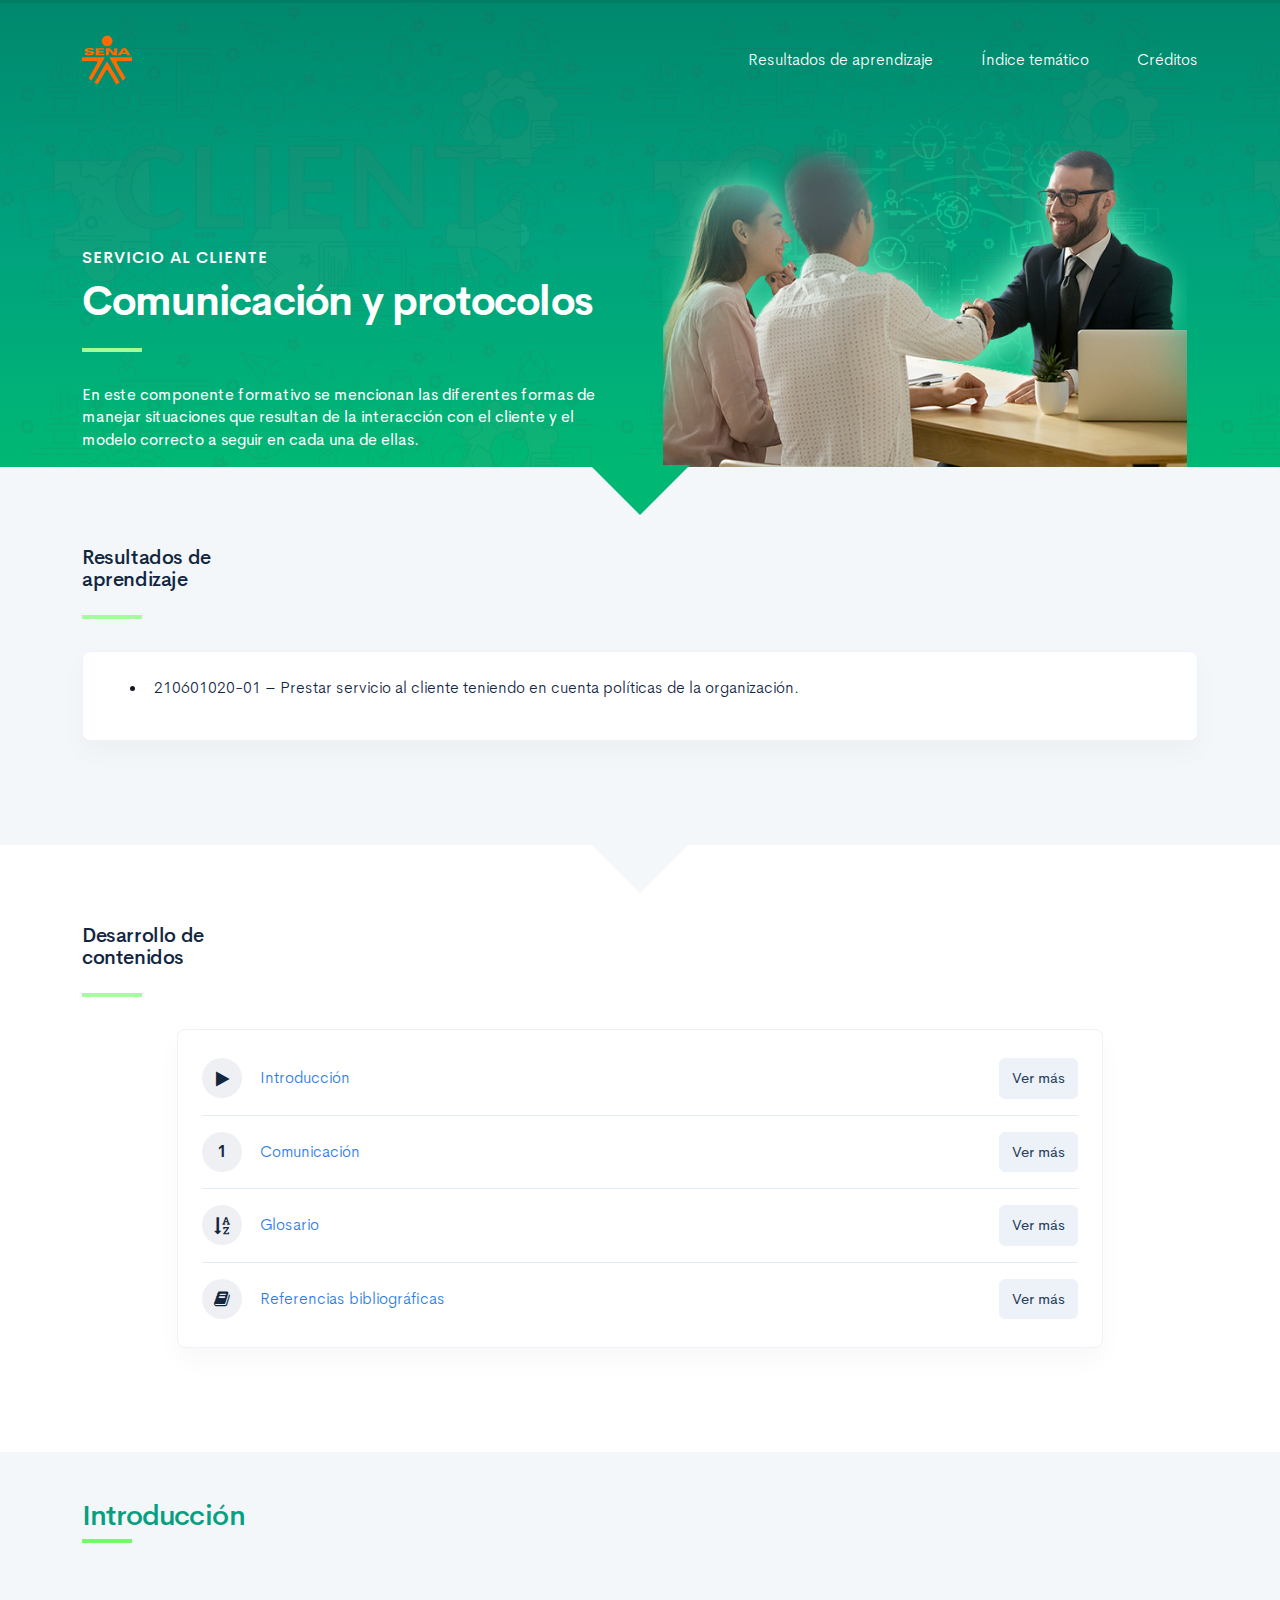
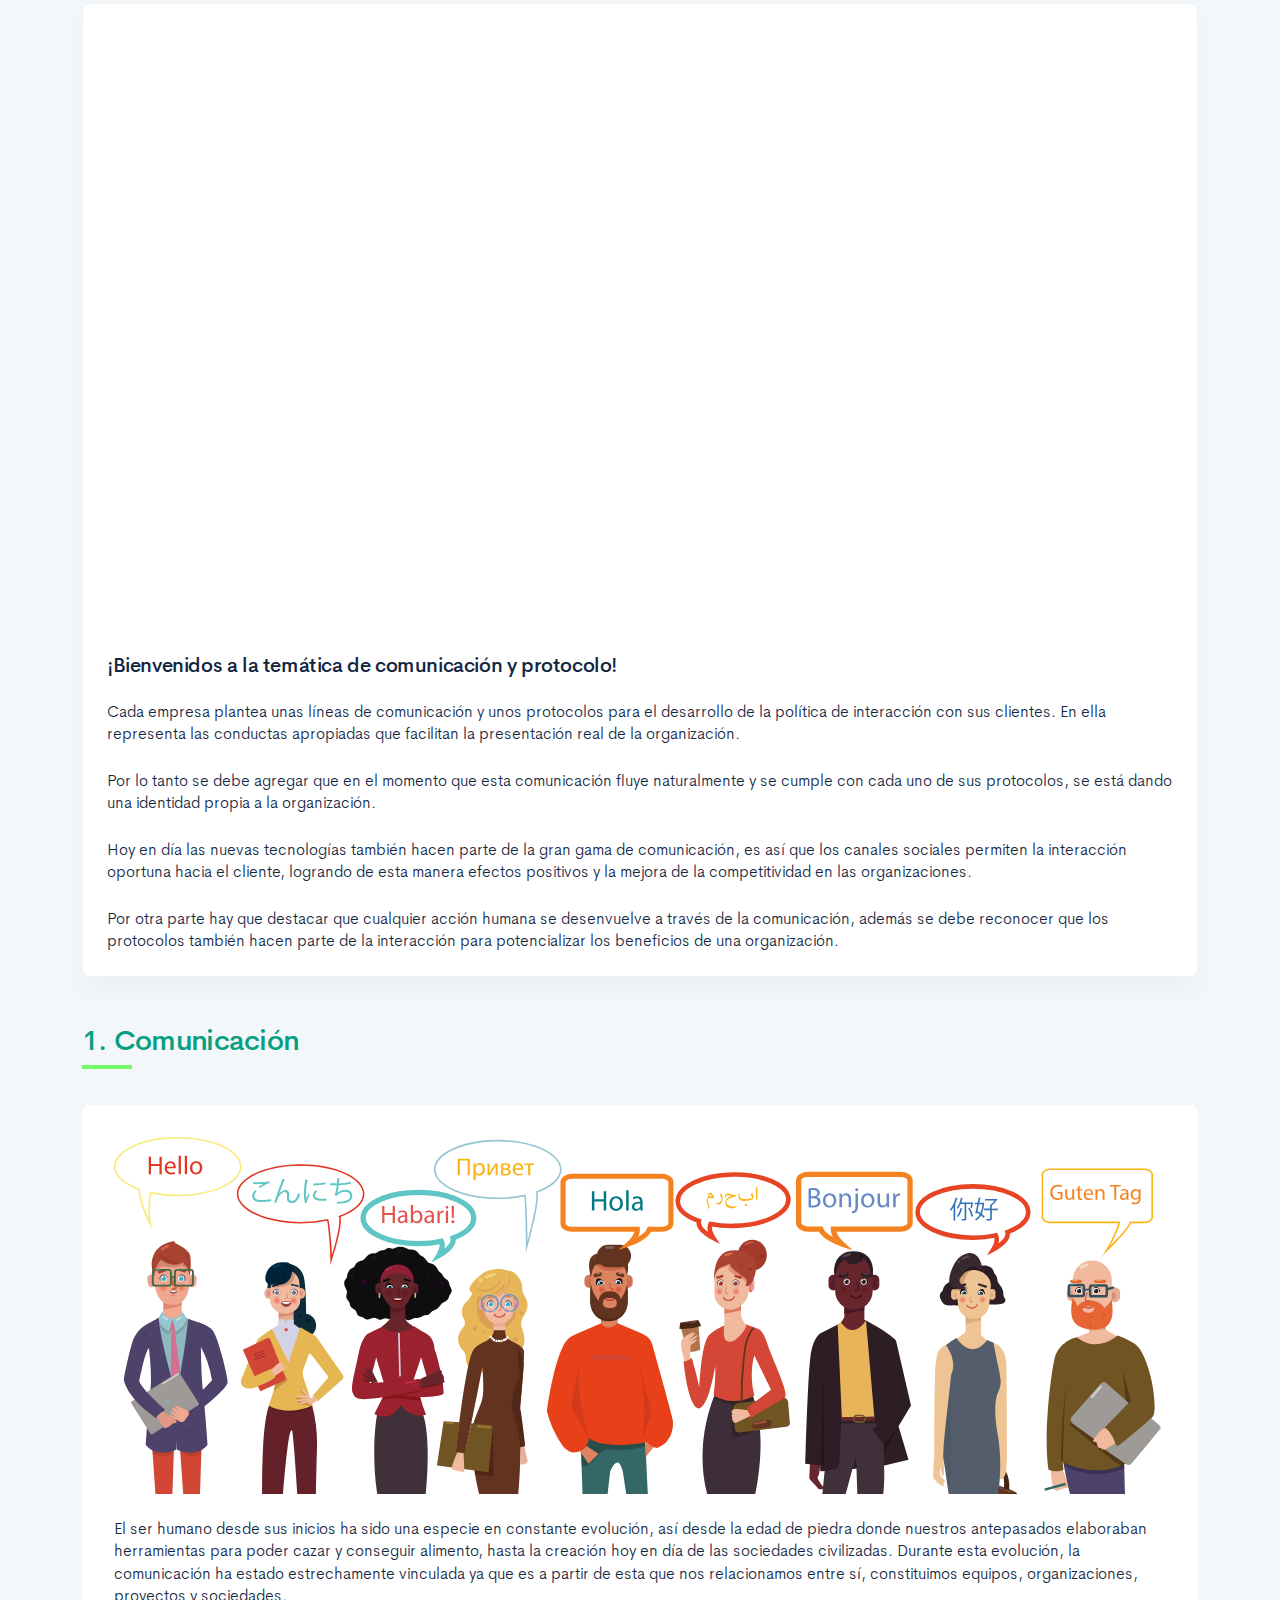
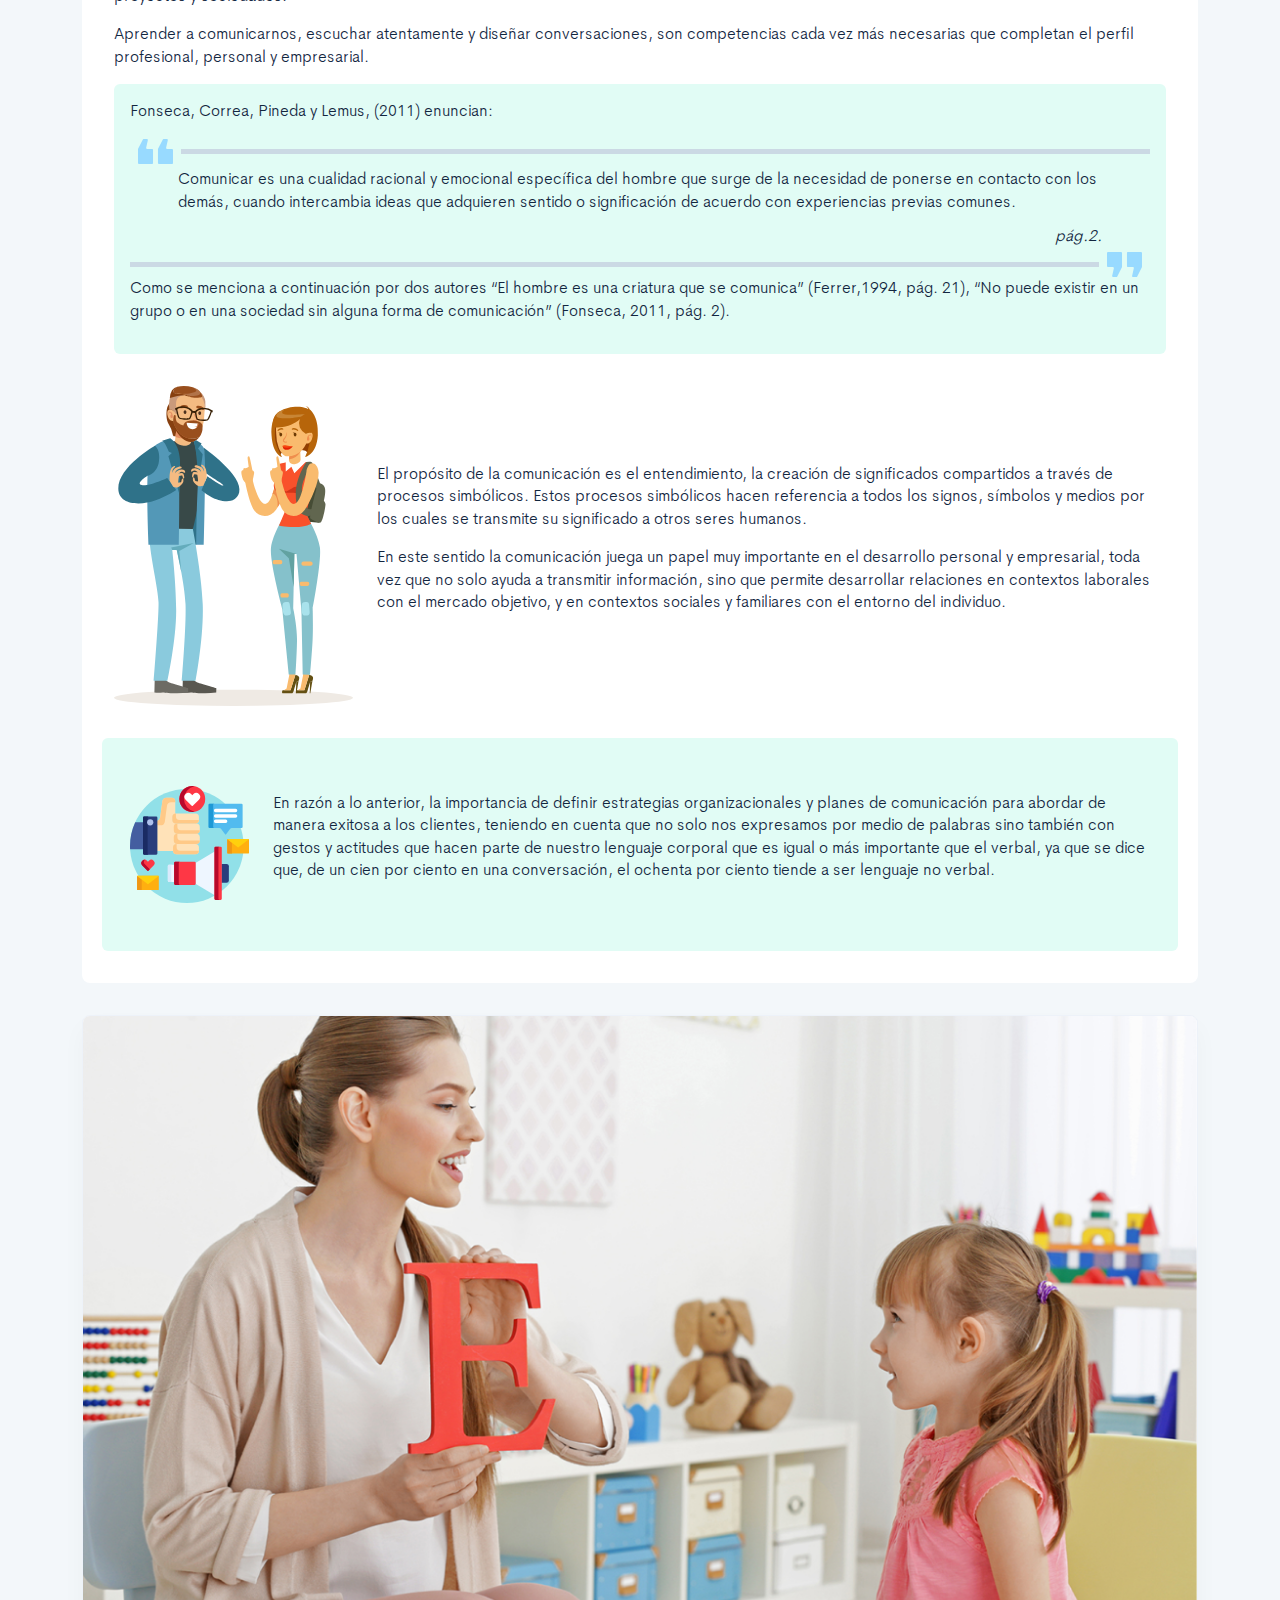
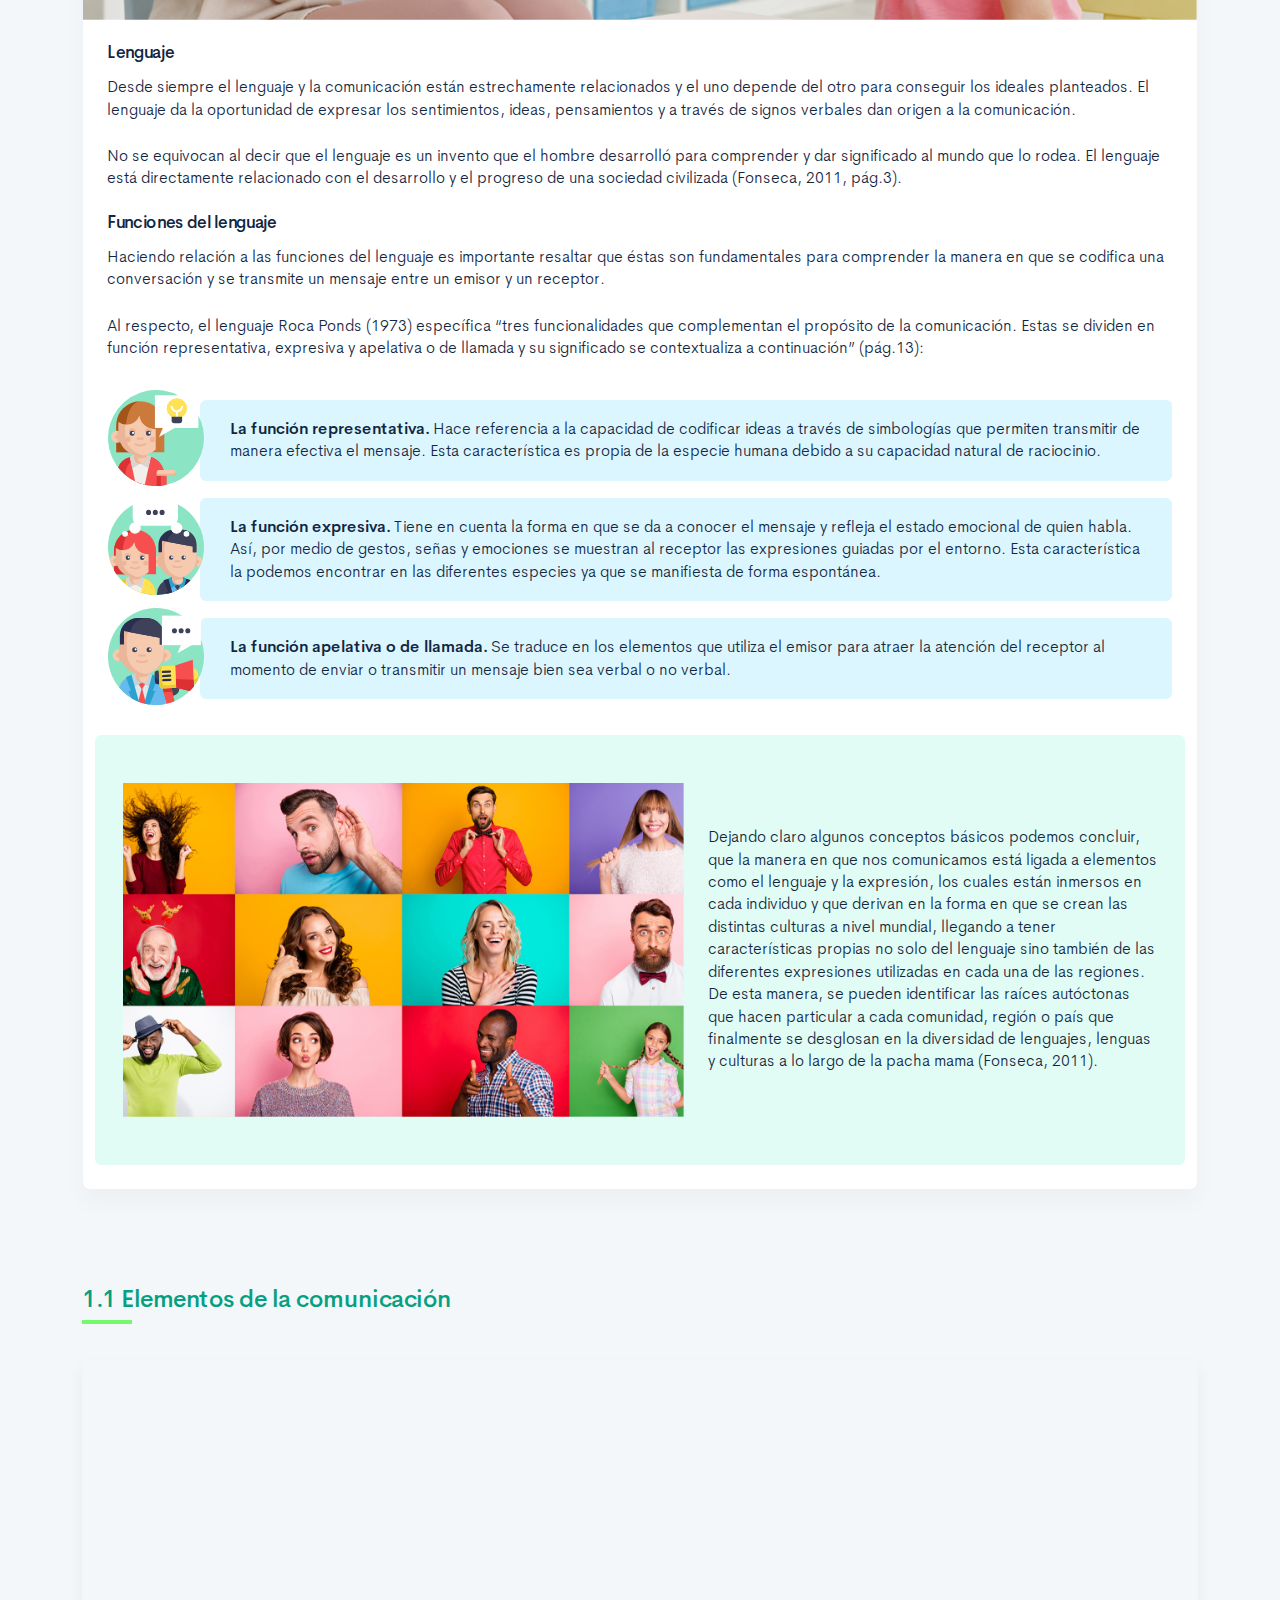
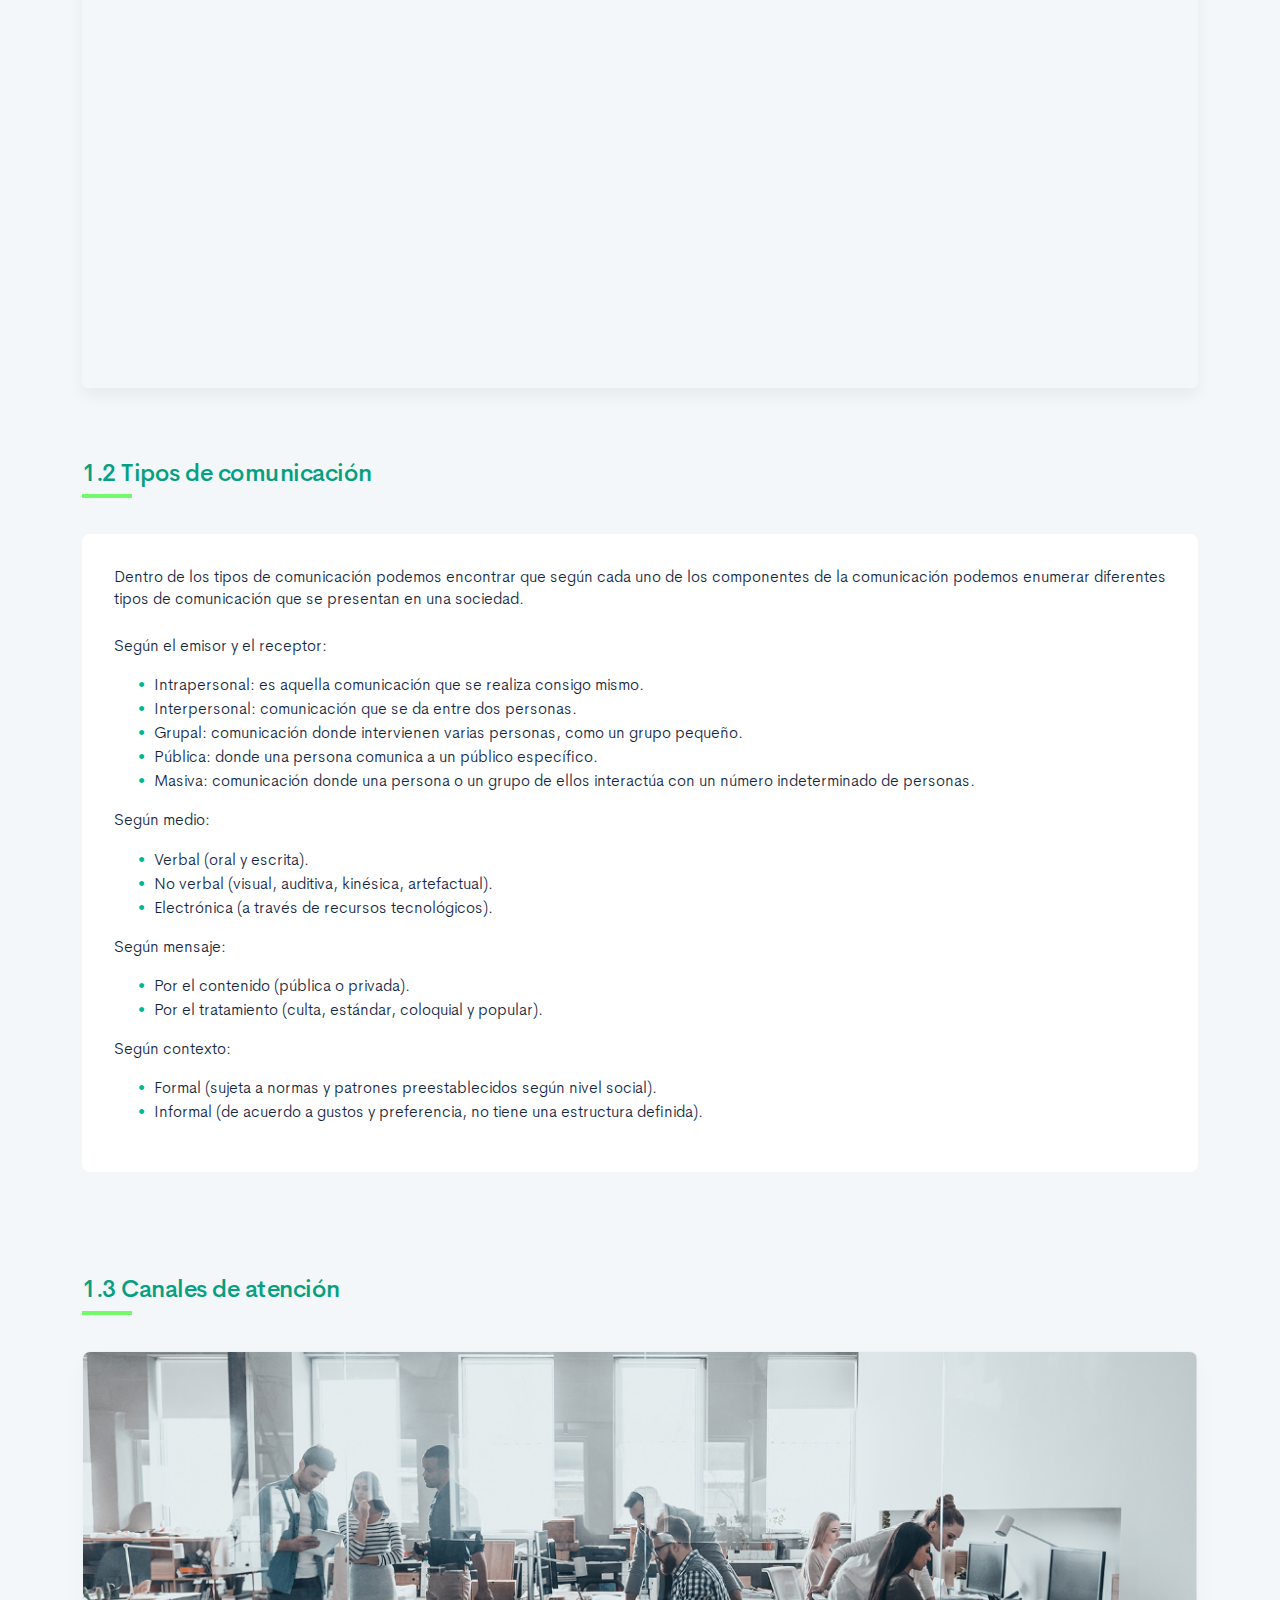
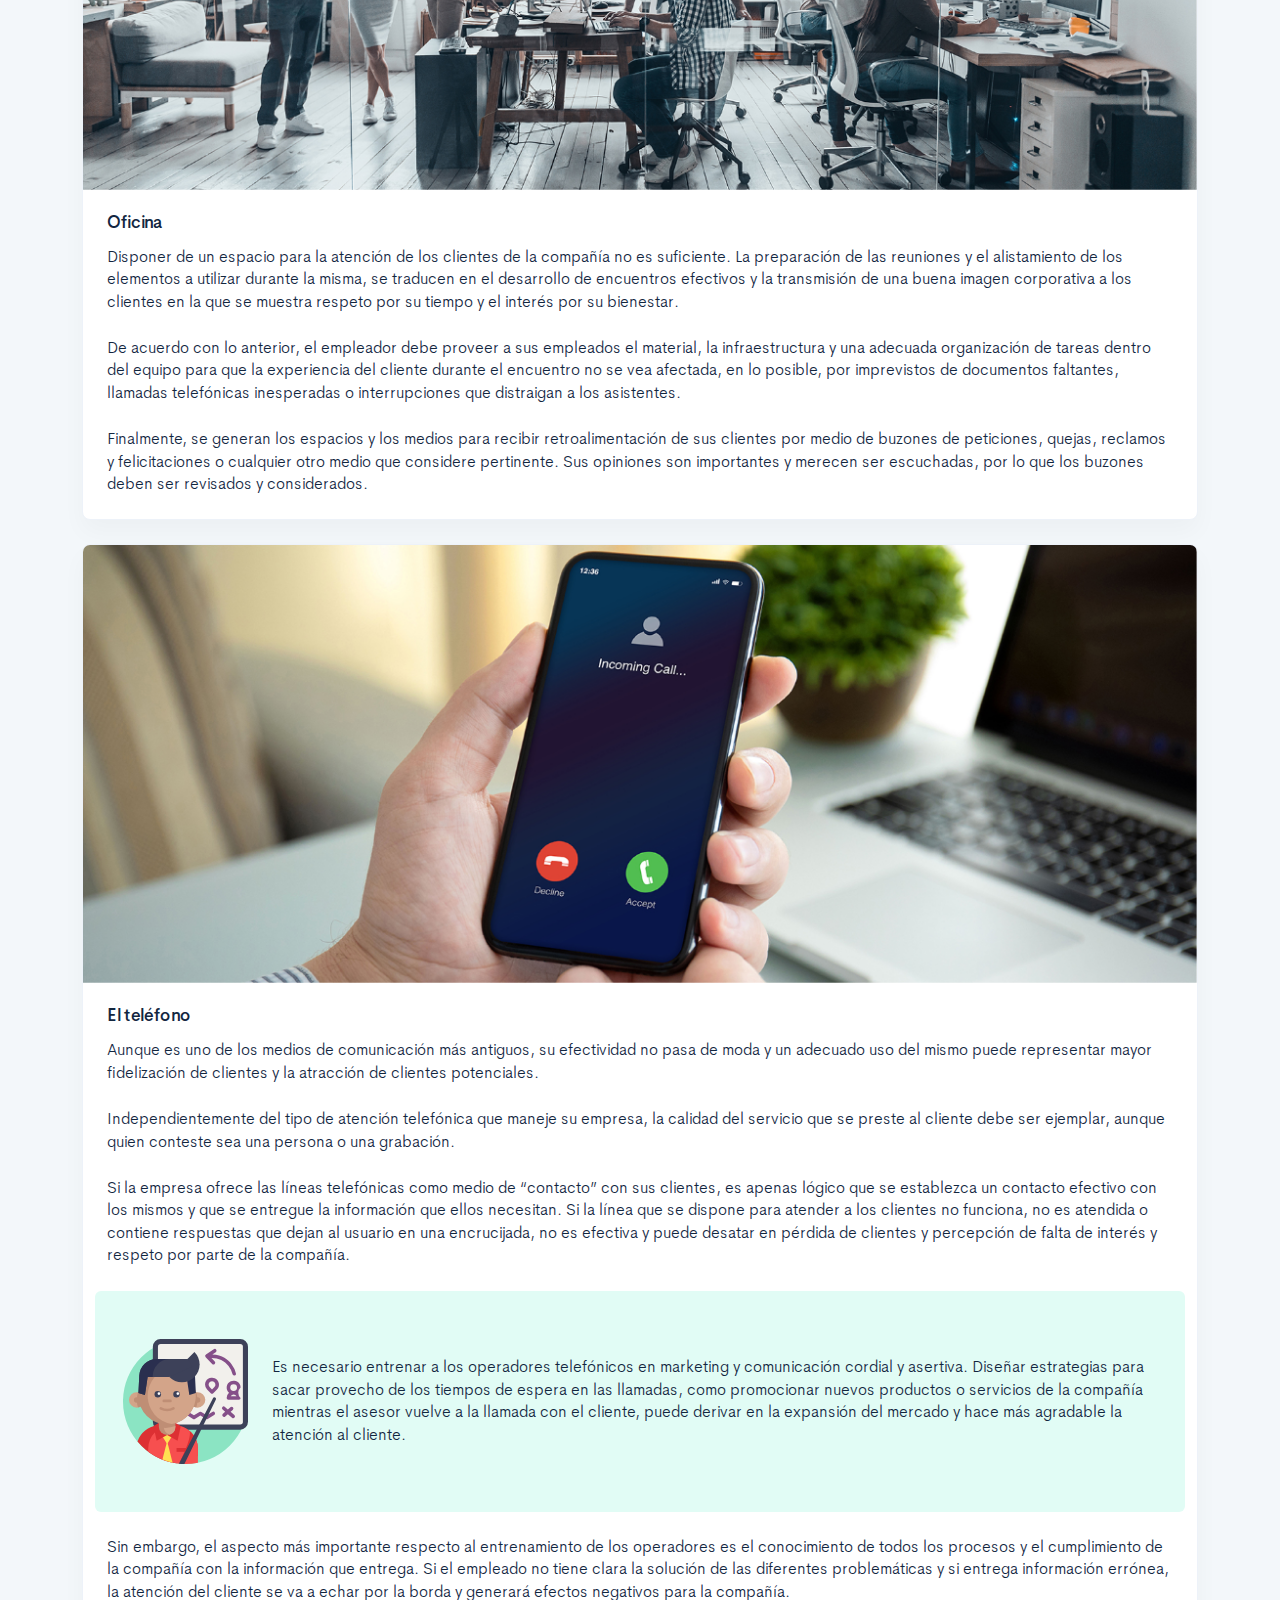
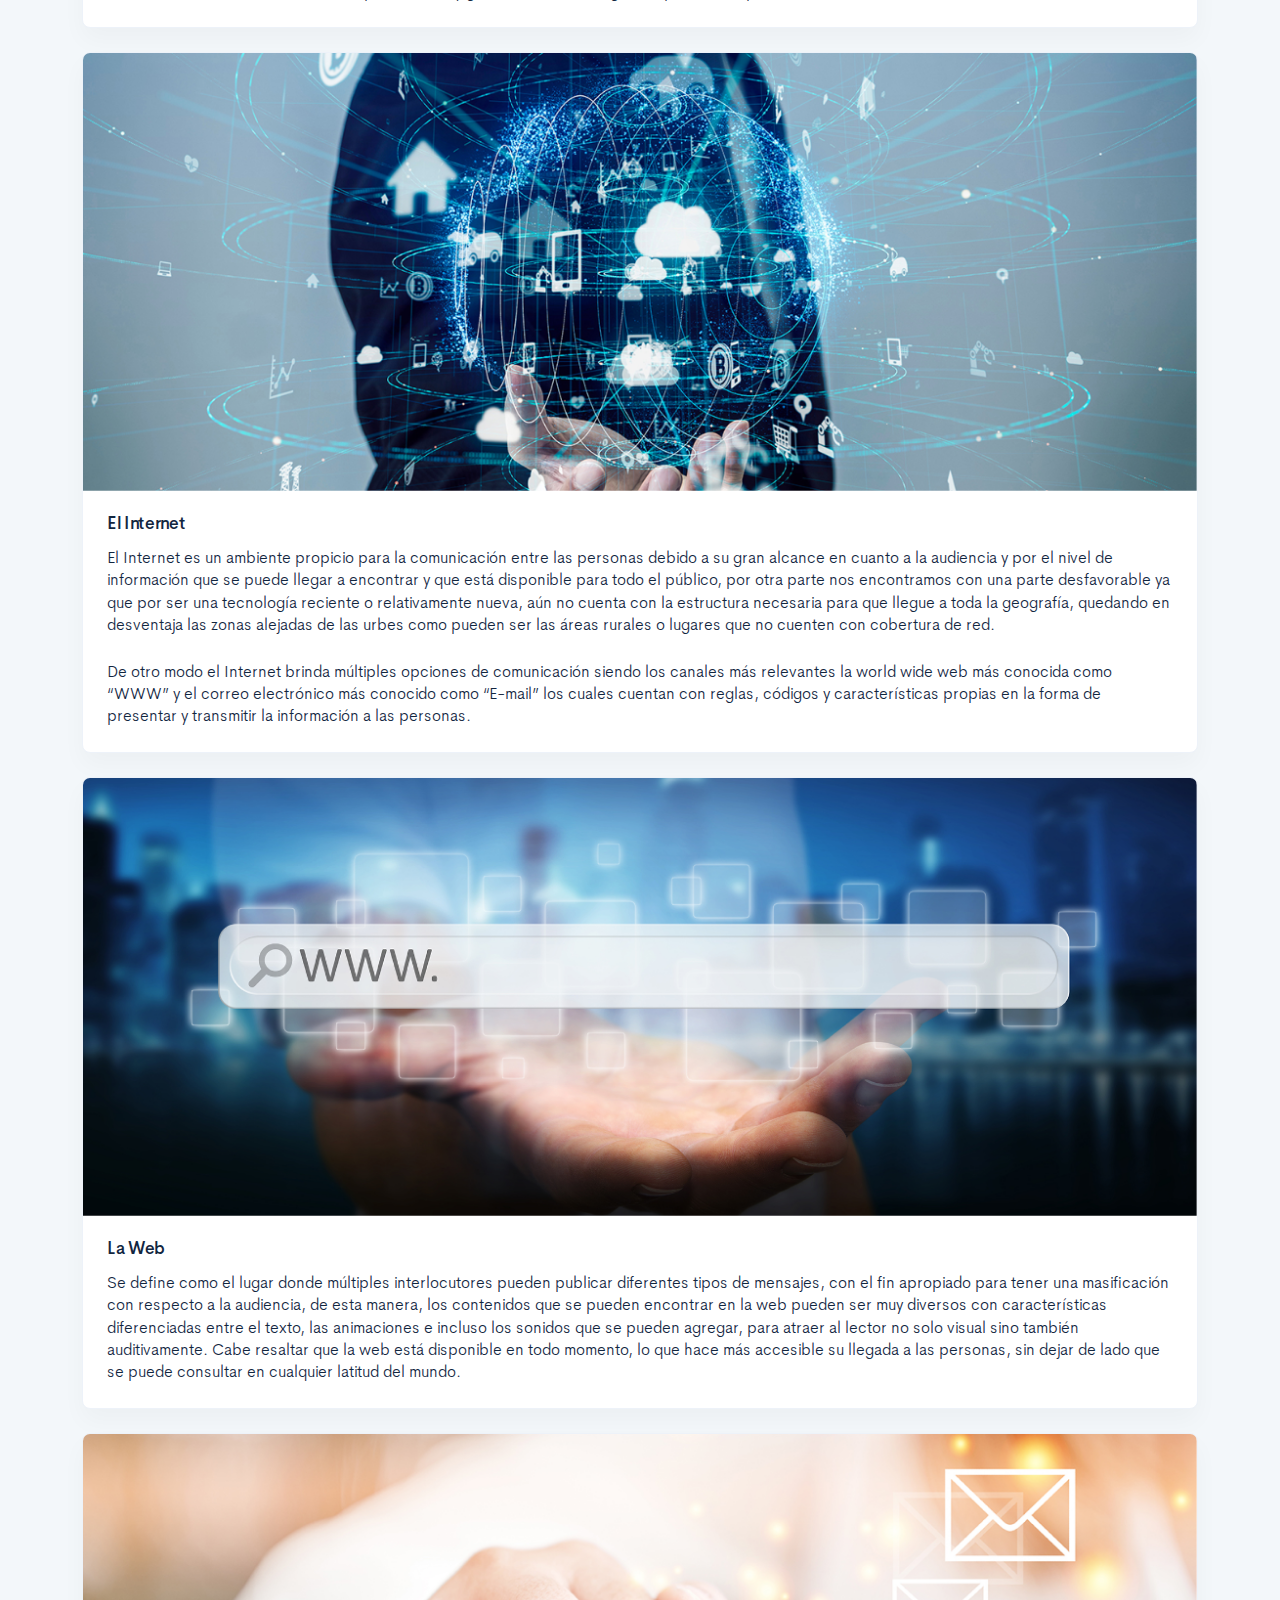
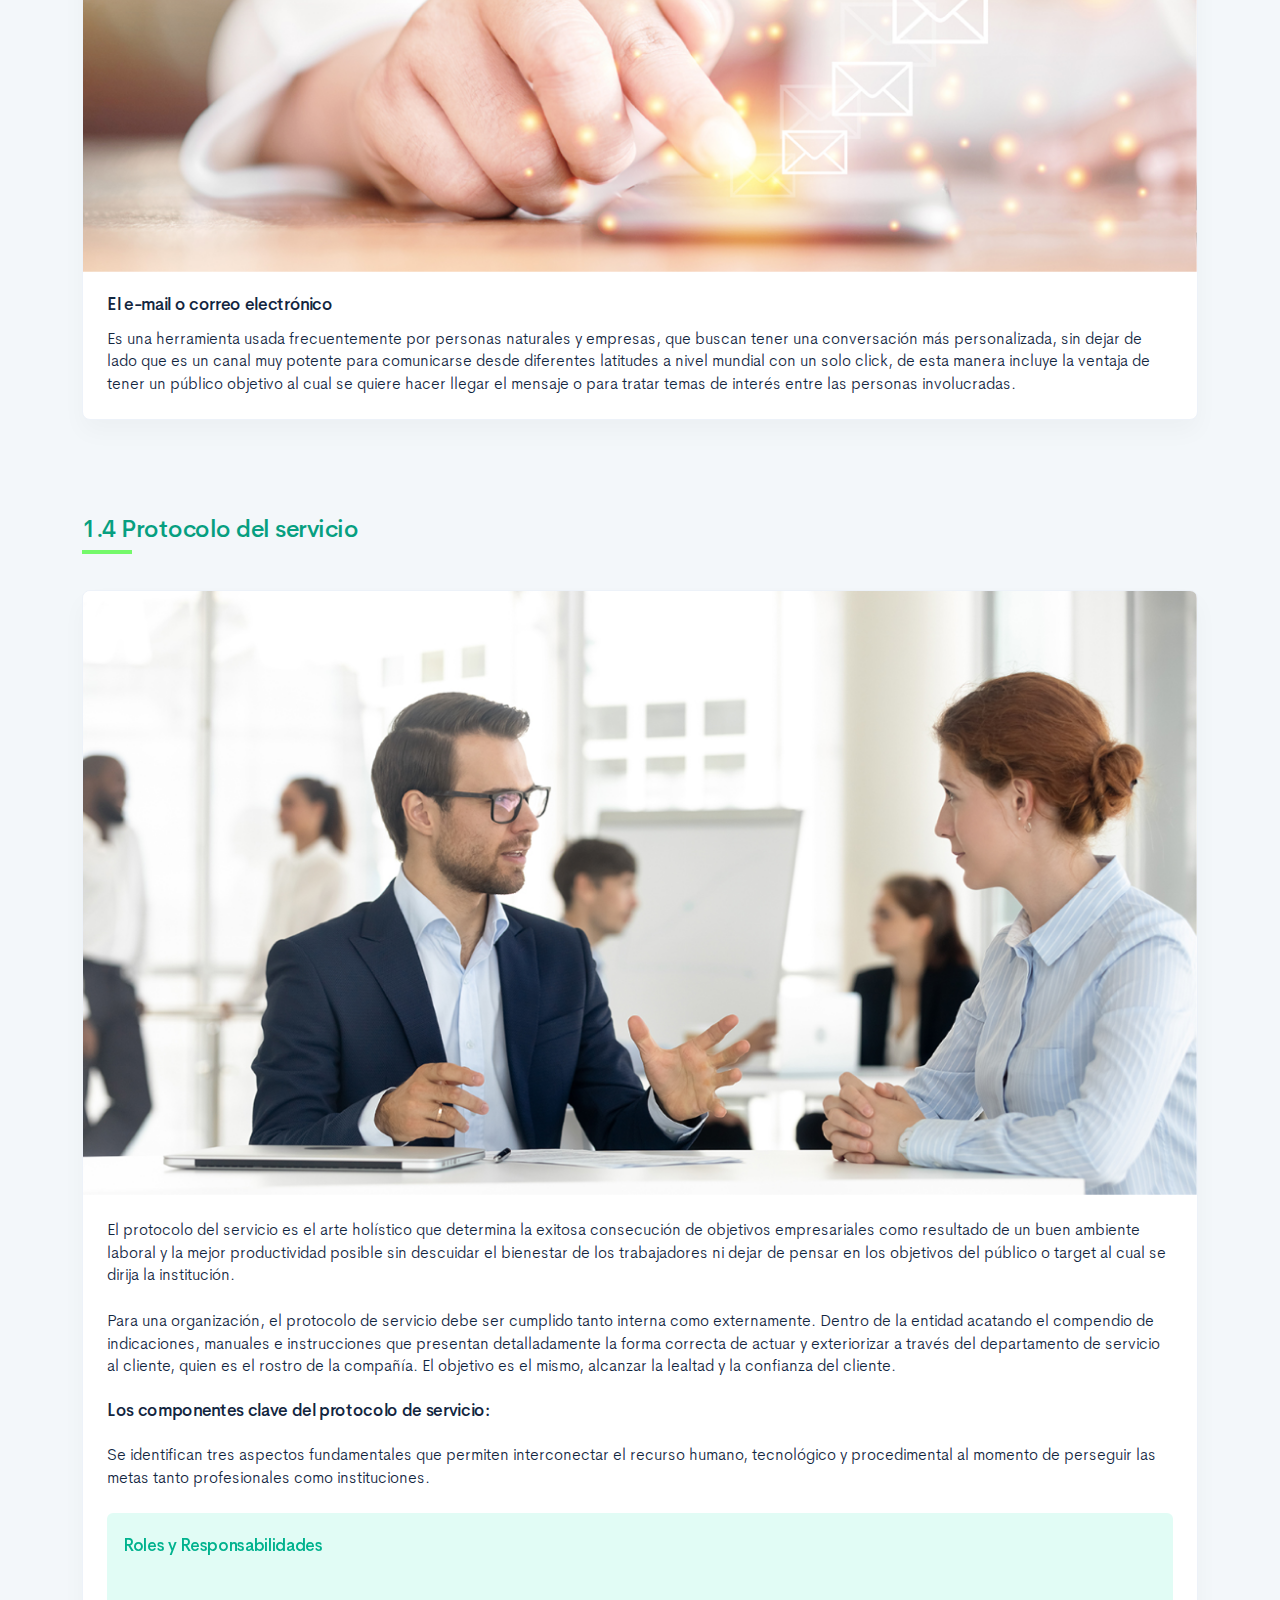
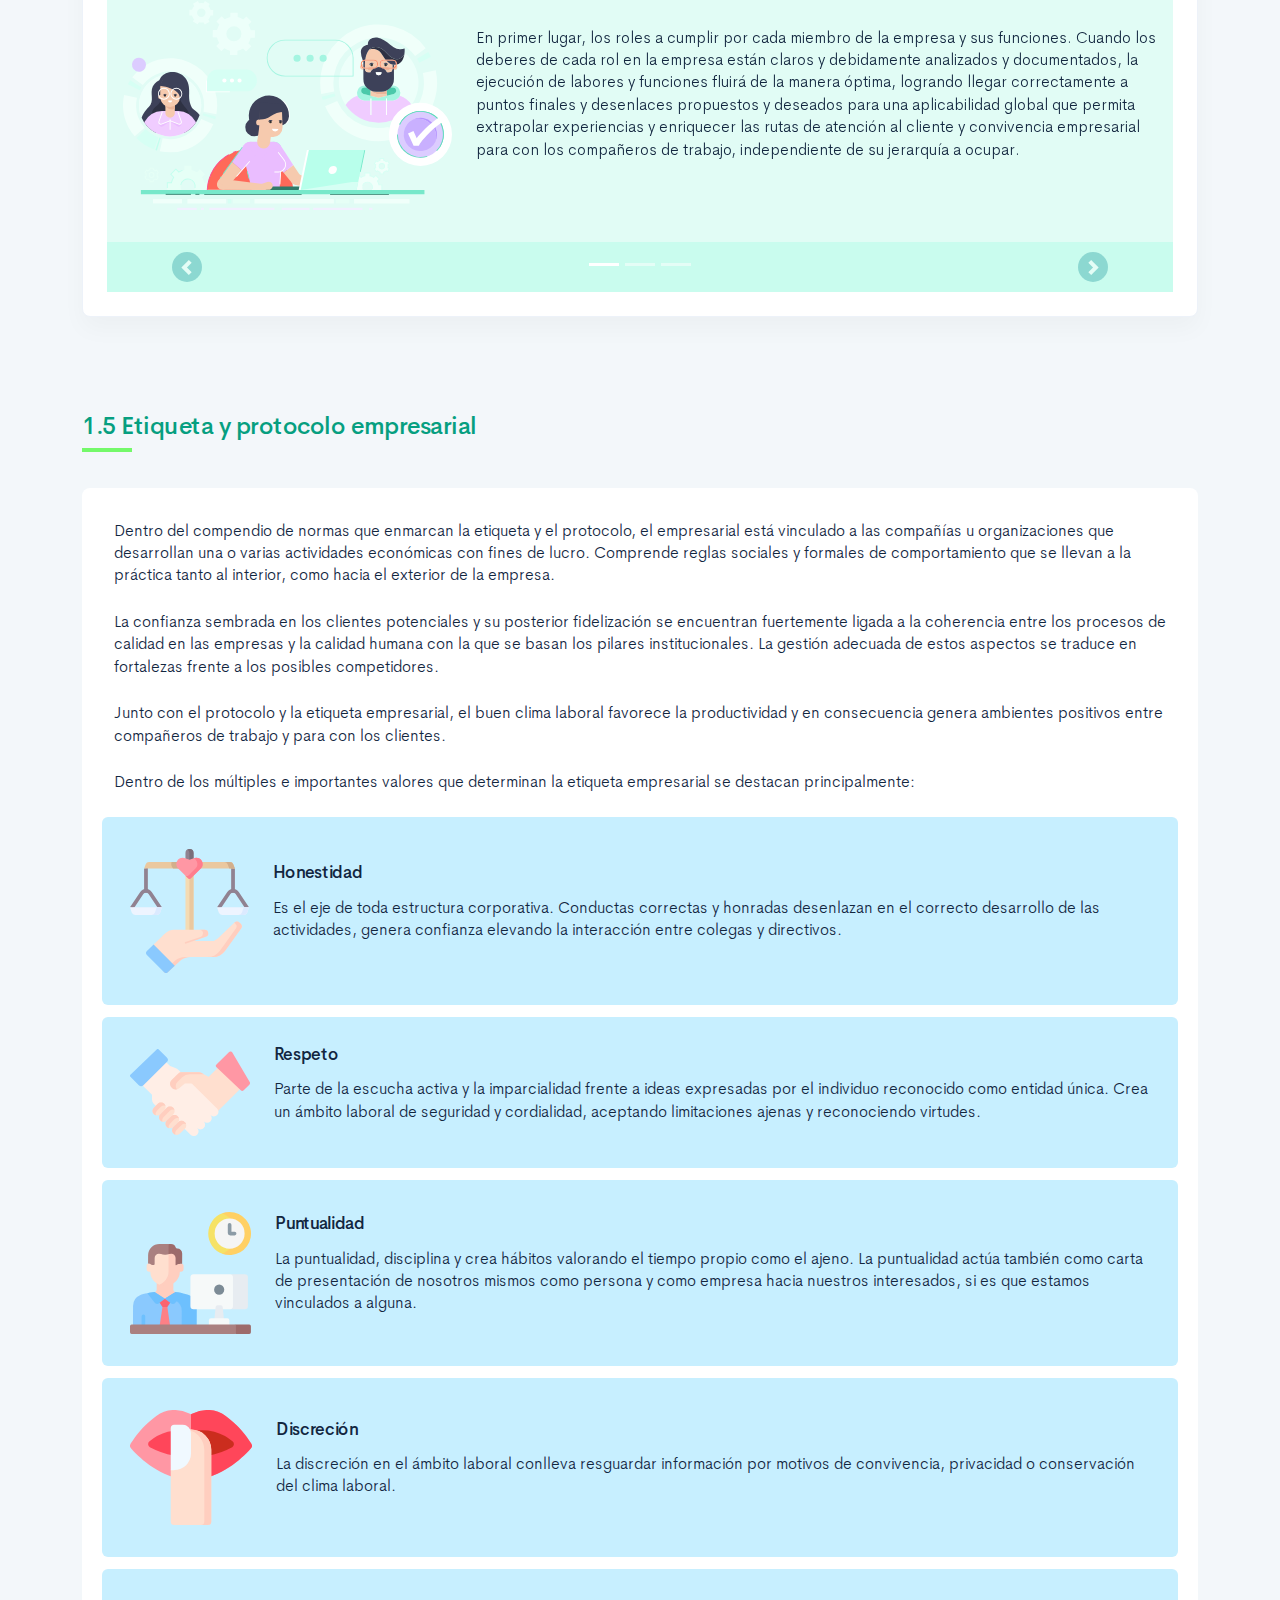
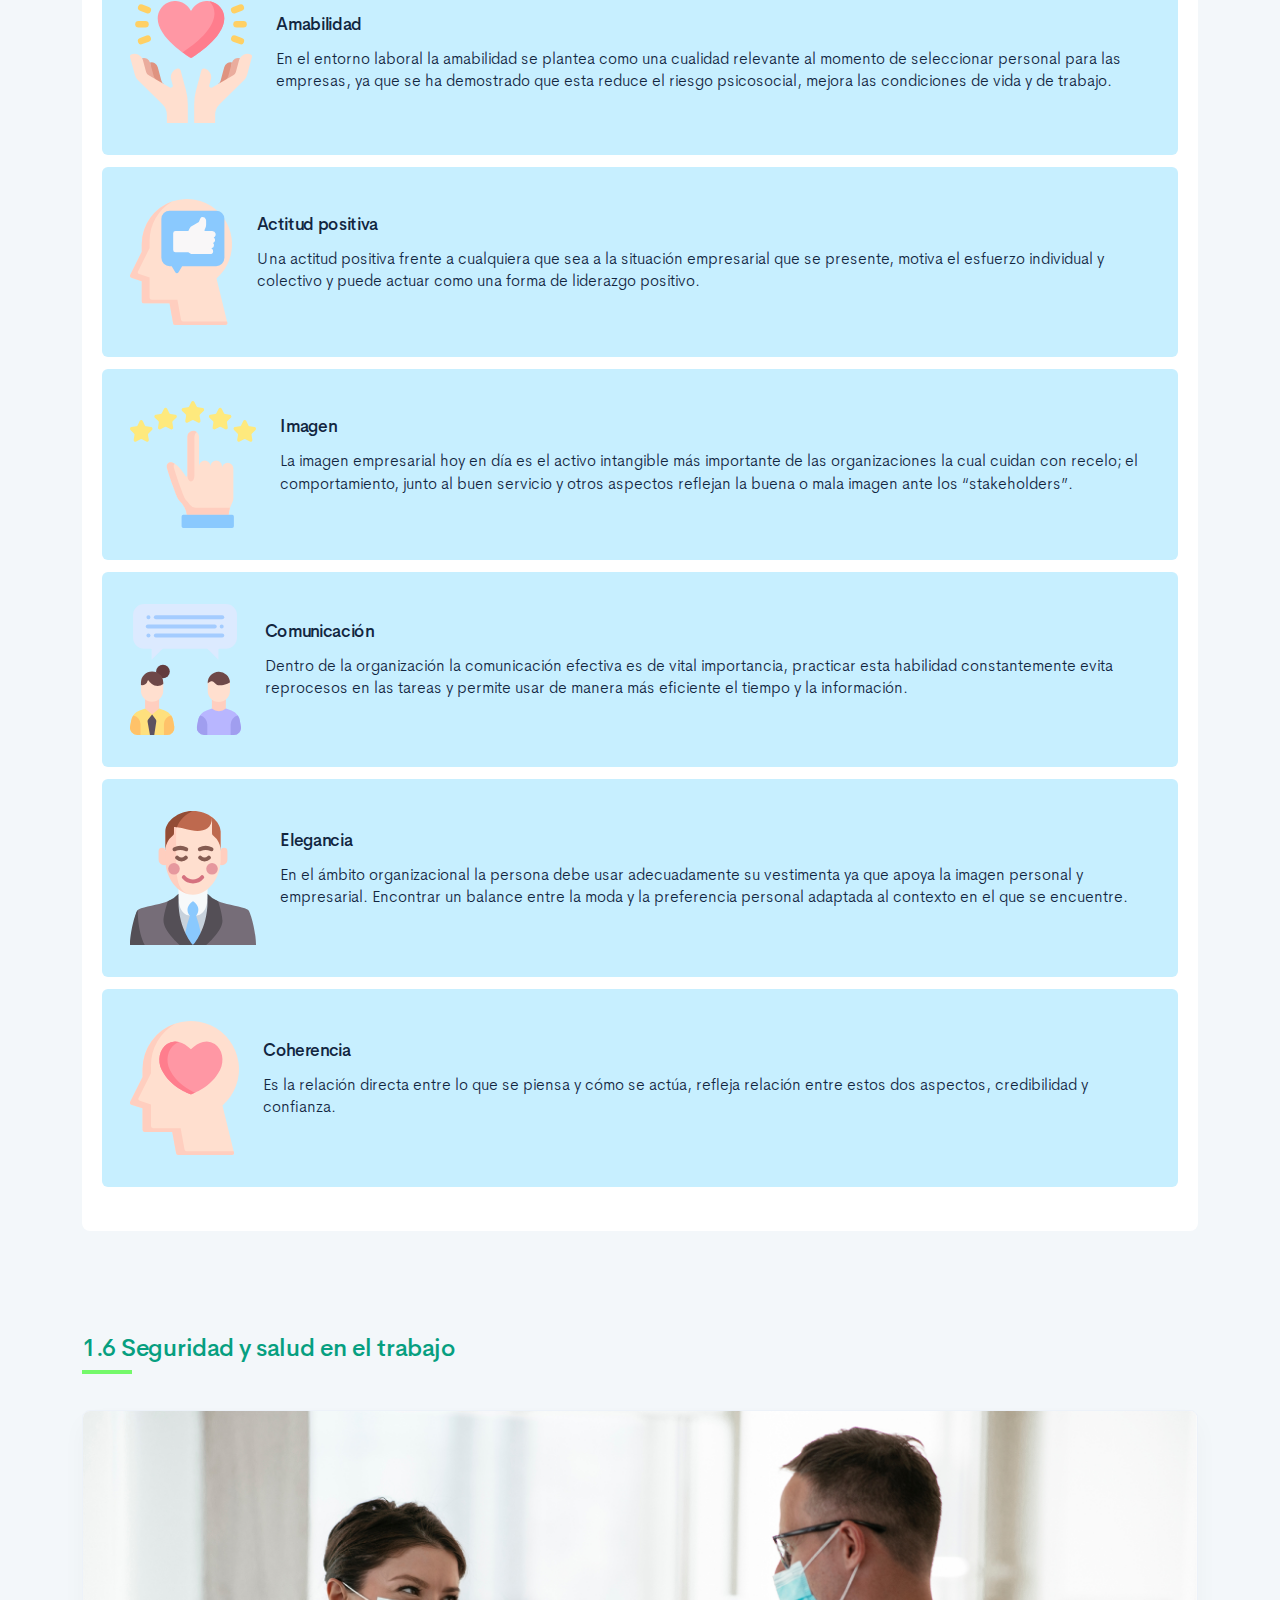
<file: public/download/material/material.html>
<!DOCTYPE html>
<html lang="es">
    <head>
        <meta charset="UTF-8">
        <meta name="viewport" content="width=device-width, user-scalable=no, initial-scale=1.0, maximum-scale=1.0, minimum-scale=1.0">
        <title>Comunicación y protocolos</title>
        <meta meta name="description" content="En este componente formativo se mencionan las diferentes formas de manejar situaciones que resultan de la interacción con el cliente y el modelo correcto a seguir en cada una de ellas.">
        <link rel="icon" type="image/svg+xml" href="assets/images/logos/senaLogo.svg">
        <link rel="stylesheet" href="assets/fonts/feather/feather.css">
        <link rel="stylesheet" href="assets/fonts/fontawesome/css/font-awesome.css">
        <link href="assets/css/fancybox.css" rel="stylesheet">
        <link href="assets/css/animate.css" rel="stylesheet">
        <link rel="stylesheet" href="assets/css/main.css">
    </head>
    <body class="theme-dark page-header-textura" id="page-home">
        <header class="curso-presentacion page-header" id="CursoPresentacion">
            <div class="page-textura">
                <div class="container">
                    <div class="curso-topbar justify-content-center justify-content-md-between"><a class="curso-topbar__logo"><svg xmlns="http://www.w3.org/2000/svg" width="168.273" height="164.177" viewBox="0 0 168.273 164.177">
                                <path id="SENA_LOGO" data-name="SENA LOGO" d="M85.349,1a18.09,18.09,0,1,0,18.09,18.09h0A18.1,18.1,0,0,0,85.349,1ZM25.617,42.983a33.722,33.722,0,0,0-9.386,1.024,11.156,11.156,0,0,0-5.12,2.56A5.346,5.346,0,0,0,10.086,52.2c.683,1.707,2.56,2.9,4.608,3.584,4.437,1.536,9.386,1.877,13.994,2.731a5.1,5.1,0,0,1,2.389,1.024,1.369,1.369,0,0,1-.683,2.048,9.146,9.146,0,0,1-5.291.683A8.354,8.354,0,0,1,20.5,61.244a1.962,1.962,0,0,1-.853-2.389H9.233A7.663,7.663,0,0,0,10.6,63.463a7.59,7.59,0,0,0,4.267,2.389A28.541,28.541,0,0,0,23.4,66.876,52.426,52.426,0,0,0,35,66.023a11.043,11.043,0,0,0,5.8-2.9,5.358,5.358,0,0,0-1.365-8.533,21.267,21.267,0,0,0-5.8-2.048c-3.072-.683-5.973-1.024-9.045-1.536a9.114,9.114,0,0,1-3.072-.853,1.226,1.226,0,0,1,0-2.219,9.369,9.369,0,0,1,4.437-.683,10.554,10.554,0,0,1,4.608.853A1.877,1.877,0,0,1,31.59,49.81h9.9a5.669,5.669,0,0,0-1.195-3.584A8.875,8.875,0,0,0,35.515,43.5c-3.584-.341-6.827-.512-9.9-.512Zm21.333.683V67.217H75.792V62.1H57.531V57.489H73.744V52.54H57.531V48.786H75.109v-5.12Zm47.615,0H81.253V67.217H91.322V51.346l13.824,15.872h13.824V43.666H108.9v15.7Zm42.495,0L120.676,67.217h10.581l2.56-4.267H150.2l2.389,4.267h11.776l-15.53-23.551ZM142.35,49.3l5.12,8.533h-10.41ZM.7,74.044l.171,12.8L49,86.673c2.389.512,3.925,2.048,3.413,5.8l-29.7,51.711,9.557,9.045L78.01,74.044Zm91.646,0L137.4,152.89l9.9-8.874L117.433,92.3c-.512-3.584.853-5.291,3.413-5.8l48.127.171V74.044ZM84.837,87.185,42.512,159.546l11.264,5.461,28.159-47.615a4.283,4.283,0,0,1,2.9-1.195,4.681,4.681,0,0,1,3.072,1.195l28.159,47.786,11.605-5.973Z" transform="translate(-0.7 -1)" fill="#FF6B00" />
                            </svg>
                        </a><a class="curso-topbar__menubar collapsed btn-menu-responsive d-none" data-toggle="collapse" href="#curso-topbar__nav" aria-expanded="false"><span></span><span></span><span></span></a>
                        <nav class="curso-topbar__nav collapse show d-none d-md-block" id="curso-topbar__nav">
                            <ul class="curso-topbar__list">
                                <li class="curso-topbar__item"><a class="curso-topbar__link text-white" href="#ResultadosAprendizaje"><span>Resultados de aprendizaje</span></a></li>
                                <li class="curso-topbar__item"><a class="curso-topbar__link text-white" href="#IndiceTematico"><span>Índice temático</span></a></li>
                                <li class="curso-topbar__item"><a class="curso-topbar__link text-white" href="#Creditos"><span>Créditos</span></a></li>
                            </ul>
                        </nav>
                    </div>
                    <div class="curso-portada">
                        <div class="row align-items-end">
                            <div class="col-12 col-lg-6">
                                <h3 class="curso-subtitulo" id="curso-titulo-componente">Servicio al cliente</h3>
                                <h1 class="curso-titulo" id="curso-titulo-tema">Comunicación y protocolos</h1>
                                <div class="brand-line-primary"></div>
                                <p class="curso-descripcion">En este componente formativo se mencionan las diferentes formas de manejar situaciones que resultan de la interacción con el cliente y el modelo correcto a seguir en cada una de ellas.</p>
                            </div>
                            <div class="col-12 col-lg-6 text-center">
                                <div class="d-none d-lg-block"><img class="curso-imagen" src="assets/images/header/header_media.png" /></div>
                            </div>
                        </div>
                    </div>
                </div>
            </div>
        </header>
        <section class="curso-resultados section bg-base-light" id="ResultadosAprendizaje">
            <div class="container">
                <h2> Resultados de <br>aprendizaje</h2>
                <div class="brand-line-primary"></div>
                <div class="card resultado-item">
                    <div class="card-body">
                        <ul class="bg-color-dark">
                            <li><span>210601020-01 – Prestar servicio al cliente teniendo en cuenta políticas de la organización.</span></li>
                        </ul>
                    </div>
                </div>
            </div>
        </section>
        <section class="curso-indice-tematico section" id="IndiceTematico">
            <div class="container">
                <h2>Desarrollo de <br>contenidos</h2>
                <div class="brand-line-primary"></div>
                <div class="row justify-content-center">
                    <div class="col-12 col-sm-10">
                        <div class="card wow flipInX" data-wow-delay=".4s">
                            <div class="card-body">
                                <ul class="list-group list-group-flush list my-n3 nav-temas">
                                    <li class="list-group-item nav-tema-item">
                                        <div class="row align-items-center">
                                            <div class="col-auto">
                                                <div class="avatar avatar-sm"><span class="nav-tema-item__icon avatar-title font-size-lg bg-secondary-soft rounded-circle text-primary font-weight-bold"> <i class="fa fa-play"></i></span></div>
                                            </div>
                                            <div class="col ml-n2"><span class="nav-tema-item__titulo"> <a href="#tema-1">Introducción</a></span></div>
                                            <div class="col-auto"> <a class="btn btn-light nav-tema-item__btn" href="#tema-1">Ver más</a></div>
                                        </div>
                                    </li>
                                    <li class="list-group-item nav-tema-item">
                                        <div class="row align-items-center">
                                            <div class="col-auto">
                                                <div class="avatar avatar-sm"><span class="nav-tema-item__icon avatar-title font-size-lg bg-secondary-soft rounded-circle text-primary font-weight-bold">1</span></div>
                                            </div>
                                            <div class="col ml-n2"><span class="nav-tema-item__titulo"> <a href="#tema-2">Comunicación</a></span></div>
                                            <div class="col-auto"> <a class="btn btn-light nav-tema-item__btn" href="#tema-2">Ver más</a></div>
                                        </div>
                                    </li>
                                    <li class="list-group-item nav-tema-item">
                                        <div class="row align-items-center">
                                            <div class="col-auto">
                                                <div class="avatar avatar-sm"><span class="nav-tema-item__icon avatar-title font-size-lg bg-secondary-soft rounded-circle text-primary font-weight-bold"> <i class="fa fa-sort-alpha-asc"></i></span></div>
                                            </div>
                                            <div class="col ml-n2"><span class="nav-tema-item__titulo"> <a href="#glosario">Glosario</a></span></div>
                                            <div class="col-auto"> <a class="btn btn-light nav-tema-item__btn" href="#glosario">Ver más</a></div>
                                        </div>
                                    </li>
                                    <li class="list-group-item nav-tema-item">
                                        <div class="row align-items-center">
                                            <div class="col-auto">
                                                <div class="avatar avatar-sm"><span class="nav-tema-item__icon avatar-title font-size-lg bg-secondary-soft rounded-circle text-primary font-weight-bold"> <i class="fa fa-book"></i></span></div>
                                            </div>
                                            <div class="col ml-n2"><span class="nav-tema-item__titulo"> <a href="#referencias">Referencias bibliográficas</a></span></div>
                                            <div class="col-auto"> <a class="btn btn-light nav-tema-item__btn" href="#referencias">Ver más</a></div>
                                        </div>
                                    </li>
                                </ul>
                            </div>
                        </div>
                    </div>
                </div>
            </div>
        </section>
        <section id="mainContent">
            <div id="tema-1">
                <div class="container" id="introduccion">
                    <div class="header-ecored">
                        <h1>Introducción</h1>
                    </div><br id="alistamiento1">
                    <div class="card">
                        <div class="embed-responsive embed-responsive-16by9 card-img-top"><iframe class="embed-responsive-item" width="560" height="315" src="https://www.youtube.com/embed/pJSpvQF2Uik" frameborder="0" allow="accelerometer; autoplay; encrypted-media; gyroscope; picture-in-picture" allowfullscreen=""></iframe></div>
                        <div class="card-body">
                            <h2 class="mb-4">¡Bienvenidos a la temática de comunicación y protocolo!</h2>
                            <p class="mb-4">Cada empresa plantea unas líneas de comunicación y unos protocolos para el desarrollo de la política de interacción con sus clientes. En ella representa las conductas apropiadas que facilitan la presentación real de la organización.</p>
                            <p class="mb-4">Por lo tanto se debe agregar que en el momento que esta comunicación fluye naturalmente y se cumple con cada uno de sus protocolos, se está dando una identidad propia a la organización.</p>
                            <p class="mb-4">Hoy en día las nuevas tecnologías también hacen parte de la gran gama de comunicación, es así que los canales sociales permiten la interacción oportuna hacia el cliente, logrando de esta manera efectos positivos y la mejora de la competitividad en las organizaciones.</p>
                            <p>Por otra parte hay que destacar que cualquier acción humana se desenvuelve a través de la comunicación, además se debe reconocer que los protocolos también hacen parte de la interacción para potencializar los beneficios de una organización.</p>
                        </div>
                    </div>
                </div>
            </div>
            <div id="tema-2">
                <div class="container" id="comunicacion">
                    <div class="header-ecored">
                        <h1>1. Comunicación</h1>
                    </div>
                    <div class="jumbotron bg-white"><img class="img-fluid mb-4 img-a1" src="assets/images/pages/img1.svg" style="max-width: 100%">
                        <p>El ser humano desde sus inicios ha sido una especie en constante evolución, así desde la edad de piedra donde nuestros antepasados elaboraban herramientas para poder cazar y conseguir alimento, hasta la creación hoy en día de las sociedades civilizadas. Durante esta evolución, la comunicación ha estado estrechamente vinculada ya que es a partir de esta que nos relacionamos entre sí, constituimos equipos, organizaciones, proyectos y sociedades.</p>
                        <p>Aprender a comunicarnos, escuchar atentamente y diseñar conversaciones, son competencias cada vez más necesarias que completan el perfil profesional, personal y empresarial.</p>
                        <div class="bg-t4">
                            <p>Fonseca, Correa, Pineda y Lemus, (2011) enuncian:</p>
                            <div class="quote my-2"></div>
                            <div class="quote__bar">
                                <div class="quote__bar__icon"><img src="assets/images/icons/quote_01.svg"></div>
                                <div class="quote__bar__hr"></div>
                            </div>
                            <div class="quote__text">
                                <p class="mb-3">Comunicar es una cualidad racional y emocional específica del hombre que surge de la necesidad de ponerse en contacto con los demás, cuando intercambia ideas que adquieren sentido o significación de acuerdo con experiencias previas comunes.</p>
                                <p class="text-right mb-0"><i>pág.2.</i></p>
                            </div>
                            <div class="quote__bar">
                                <div class="quote__bar__hr"></div>
                                <div class="quote__bar__icon"><img src="assets/images/icons/quote_02.svg"></div>
                            </div>
                            <p>Como se menciona a continuación por dos autores “El hombre es una criatura que se comunica” (Ferrer,1994, pág. 21), “No puede existir en un grupo o en una sociedad sin alguna forma de comunicación” (Fonseca, 2011, pág. 2).</p>
                        </div>
                        <div class="row">
                            <div class="col-md-auto col-12 m-auto"><img class="img-fluid img-a" src="assets/images/pages/img2.svg" style="max-width: 100%"></div>
                            <div class="col m-auto">
                                <p>El propósito de la comunicación es el entendimiento, la creación de significados compartidos a través de procesos simbólicos. Estos procesos simbólicos hacen referencia a todos los signos, símbolos y medios por los cuales se transmite su significado a otros seres humanos.</p>
                                <p>En este sentido la comunicación juega un papel muy importante en el desarrollo personal y empresarial, toda vez que no solo ayuda a transmitir información, sino que permite desarrollar relaciones en contextos laborales con el mercado objetivo, y en contextos sociales y familiares con el entorno del individuo.</p>
                            </div>
                        </div>
                        <div class="row bg-t4">
                            <div class="col-md-auto col-12 m-auto"><img class="img-fluid img-a" src="assets/images/pages/img22.svg" style="max-width: 100%"></div>
                            <div class="col m-auto">
                                <p>En razón a lo anterior, la importancia de definir estrategias organizacionales y planes de comunicación para abordar de manera exitosa a los clientes, teniendo en cuenta que no solo nos expresamos por medio de palabras sino también con gestos y actitudes que hacen parte de nuestro lenguaje corporal que es igual o más importante que el verbal, ya que se dice que, de un cien por ciento en una conversación, el ochenta por ciento tiende a ser lenguaje no verbal.</p>
                            </div>
                        </div>
                    </div>
                    <div class="card"><img class="card-img-top" src="assets/images/pages/img1.png">
                        <div class="card-body">
                            <h3>Lenguaje</h3>
                            <p class="mb-4">Desde siempre el lenguaje y la comunicación están estrechamente relacionados y el uno depende del otro para conseguir los ideales planteados. El lenguaje da la oportunidad de expresar los sentimientos, ideas, pensamientos y a través de signos verbales dan origen a la comunicación.</p>
                            <p class="mb-4">No se equivocan al decir que el lenguaje es un invento que el hombre desarrolló para comprender y dar significado al mundo que lo rodea. El lenguaje está directamente relacionado con el desarrollo y el progreso de una sociedad civilizada (Fonseca, 2011, pág.3).</p>
                            <h3>Funciones del lenguaje</h3>
                            <p class="mb-4">Haciendo relación a las funciones del lenguaje es importante resaltar que éstas son fundamentales para comprender la manera en que se codifica una conversación y se transmite un mensaje entre un emisor y un receptor. </p>
                            <p class="mb-4">Al respecto, el lenguaje Roca Ponds (1973) específica “tres funcionalidades que complementan el propósito de la comunicación. Estas se dividen en función representativa, expresiva y apelativa o de llamada y su significado se contextualiza a continuación” (pág.13):</p>
                            <table class="mb-4">
                                <thead>
                                    <tr>
                                        <td><img class="img-fluid img-min" src="assets/images/pages/img3.svg" style="max-width: 100%"></td>
                                        <td>
                                            <p class="bg-t1"><b>La función representativa.</b> Hace referencia a la capacidad de codificar ideas a través de simbologías que permiten transmitir de manera efectiva el mensaje. Esta característica es propia de la especie humana debido a su capacidad natural de raciocinio.</p>
                                        </td>
                                    </tr>
                                    <tr>
                                        <td><img class="img-fluid img-min" src="assets/images/pages/img4.svg" style="max-width: 100%"></td>
                                        <td>
                                            <p class="bg-t1"><b>La función expresiva.</b> Tiene en cuenta la forma en que se da a conocer el mensaje y refleja el estado emocional de quien habla. Así, por medio de gestos, señas y emociones se muestran al receptor las expresiones guiadas por el entorno. Esta característica la podemos encontrar en las diferentes especies ya que se manifiesta de forma espontánea.</p>
                                        </td>
                                    </tr>
                                    <tr>
                                        <td><img class="img-fluid img-min" src="assets/images/pages/img5.svg" style="max-width: 100%"></td>
                                        <td>
                                            <p class="bg-t1"><b>La función apelativa o de llamada.</b> Se traduce en los elementos que utiliza el emisor para atraer la atención del receptor al momento de enviar o transmitir un mensaje bien sea verbal o no verbal.</p>
                                        </td>
                                    </tr>
                                </thead>
                            </table>
                            <div class="row bg-t4">
                                <div class="col-md-auto col-12 m-auto"><img class="img-fluid img-a" src="assets/images/pages/img2.png" style="max-width: 100%"></div>
                                <div class="col m-auto">
                                    <p>Dejando claro algunos conceptos básicos podemos concluir, que la manera en que nos comunicamos está ligada a elementos como el lenguaje y la expresión, los cuales están inmersos en cada individuo y que derivan en la forma en que se crean las distintas culturas a nivel mundial, llegando a tener características propias no solo del lenguaje sino también de las diferentes expresiones utilizadas en cada una de las regiones. De esta manera, se pueden identificar las raíces autóctonas que hacen particular a cada comunidad, región o país que finalmente se desglosan en la diversidad de lenguajes, lenguas y culturas a lo largo de la pacha mama (Fonseca, 2011). </p>
                                </div>
                            </div>
                        </div>
                    </div><br id="elementos">
                    <div class="header-ecored">
                        <h2>1.1 Elementos de la comunicación</h2>
                    </div>
                    <div class="embed-responsive embed-responsive-16by9 br6"><iframe class="embed-responsive-item" width="560" height="315" src="https://www.youtube.com/embed/uyfkdAMQAI8" frameborder="0" allow="accelerometer; autoplay; encrypted-media; gyroscope; picture-in-picture" allowfullscreen=""></iframe></div><br id="tipos">
                    <div class="header-ecored">
                        <h2>1.2 Tipos de comunicación</h2>
                    </div>
                    <div class="jumbotron bg-white">
                        <p class="mb-4">Dentro de los tipos de comunicación podemos encontrar que según cada uno de los componentes de la comunicación podemos enumerar diferentes tipos de comunicación que se presentan en una sociedad.</p>
                        <p>Según el emisor y el receptor:</p>
                        <ul class="list-p">
                            <li>Intrapersonal: es aquella comunicaci&oacute;n que se realiza consigo mismo.</li>
                            <li>Interpersonal: comunicaci&oacute;n que se da entre dos personas.</li>
                            <li>Grupal: comunicaci&oacute;n donde intervienen varias personas, como un grupo peque&ntilde;o.</li>
                            <li>P&uacute;blica: donde una persona comunica a un p&uacute;blico espec&iacute;fico.</li>
                            <li>Masiva: comunicaci&oacute;n donde una persona o un grupo de ellos interact&uacute;a con un n&uacute;mero indeterminado de personas.</li>
                        </ul>
                        <p>Según medio:</p>
                        <ul class="list-p">
                            <li>Verbal (oral y escrita).</li>
                            <li>No verbal (visual, auditiva, kin&eacute;sica, artefactual).</li>
                            <li>Electr&oacute;nica (a trav&eacute;s de recursos tecnol&oacute;gicos).</li>
                        </ul>
                        <p>Según mensaje:</p>
                        <ul class="list-p">
                            <li>Por el contenido (pública o privada).</li>
                            <li>Por el tratamiento (culta, estándar, coloquial y popular).</li>
                        </ul>
                        <p>Según contexto:</p>
                        <ul class="list-p">
                            <li>Formal (sujeta a normas y patrones preestablecidos según nivel social).</li>
                            <li>Informal (de acuerdo a gustos y preferencia, no tiene una estructura definida). </li>
                        </ul>
                    </div><br id="canales">
                    <div class="header-ecored">
                        <h2>1.3 Canales de atención</h2>
                    </div>
                    <div class="card"><img class="card-img-top" src="assets/images/pages/img3.png">
                        <div class="card-body">
                            <h3>Oficina</h3>
                            <p class="mb-4">Disponer de un espacio para la atención de los clientes de la compañía no es suficiente. La preparación de las reuniones y el alistamiento de los elementos a utilizar durante la misma, se traducen en el desarrollo de encuentros efectivos y la transmisión de una buena imagen corporativa a los clientes en la que se muestra respeto por su tiempo y el interés por su bienestar.</p>
                            <p class="mb-4">De acuerdo con lo anterior, el empleador debe proveer a sus empleados el material, la infraestructura y una adecuada organización de tareas dentro del equipo para que la experiencia del cliente durante el encuentro no se vea afectada, en lo posible, por imprevistos de documentos faltantes, llamadas telefónicas inesperadas o interrupciones que distraigan a los asistentes.</p>
                            <p>Finalmente, se generan los espacios y los medios para recibir retroalimentación de sus clientes por medio de buzones de peticiones, quejas, reclamos y felicitaciones o cualquier otro medio que considere pertinente. Sus opiniones son importantes y merecen ser escuchadas, por lo que los buzones deben ser revisados y considerados.</p>
                        </div>
                    </div>
                    <div class="card"><img class="card-img-top" src="assets/images/pages/img4.png">
                        <div class="card-body">
                            <h3>El teléfono</h3>
                            <p class="mb-4">Aunque es uno de los medios de comunicación más antiguos, su efectividad no pasa de moda y un adecuado uso del mismo puede representar mayor fidelización de clientes y la atracción de clientes potenciales.</p>
                            <p class="mb-4">Independientemente del tipo de atención telefónica que maneje su empresa, la calidad del servicio que se preste al cliente debe ser ejemplar, aunque quien conteste sea una persona o una grabación.</p>
                            <p>Si la empresa ofrece las líneas telefónicas como medio de “contacto” con sus clientes, es apenas lógico que se establezca un contacto efectivo con los mismos y que se entregue la información que ellos necesitan. Si la línea que se dispone para atender a los clientes no funciona, no es atendida o contiene respuestas que dejan al usuario en una encrucijada, no es efectiva y puede desatar en pérdida de clientes y percepción de falta de interés y respeto por parte de la compañía.</p>
                            <div class="row bg-t4 my-4">
                                <div class="col-md-auto col-12 m-auto"><img class="img-fluid img-a" src="assets/images/pages/img21.svg" style="max-width: 100%"></div>
                                <div class="col m-auto">
                                    <p>Es necesario entrenar a los operadores telefónicos en marketing y comunicación cordial y asertiva. Diseñar estrategias para sacar provecho de los tiempos de espera en las llamadas, como promocionar nuevos productos o servicios de la compañía mientras el asesor vuelve a la llamada con el cliente, puede derivar en la expansión del mercado y hace más agradable la atención al cliente.</p>
                                </div>
                            </div>
                            <p>Sin embargo, el aspecto más importante respecto al entrenamiento de los operadores es el conocimiento de todos los procesos y el cumplimiento de la compañía con la información que entrega. Si el empleado no tiene clara la solución de las diferentes problemáticas y si entrega información errónea, la atención del cliente se va a echar por la borda y generará efectos negativos para la compañía.</p>
                        </div>
                    </div>
                    <div class="card"><img class="card-img-top" src="assets/images/pages/img5.png">
                        <div class="card-body">
                            <h3>El Internet</h3>
                            <p class="mb-4">El Internet es un ambiente propicio para la comunicación entre las personas debido a su gran alcance en cuanto a la audiencia y por el nivel de información que se puede llegar a encontrar y que está disponible para todo el público, por otra parte nos encontramos con una parte desfavorable ya que por ser una tecnología reciente o relativamente nueva, aún no cuenta con la estructura necesaria para que llegue a toda la geografía, quedando en desventaja las zonas alejadas de las urbes como pueden ser las áreas rurales o lugares que no cuenten con cobertura de red.</p>
                            <p>De otro modo el Internet brinda múltiples opciones de comunicación siendo los canales más relevantes la world wide web más conocida como “WWW” y el correo electrónico más conocido como “E-mail” los cuales cuentan con reglas, códigos y características propias en la forma de presentar y transmitir la información a las personas.</p>
                        </div>
                    </div>
                    <div class="card"><img class="card-img-top" src="assets/images/pages/img6.png">
                        <div class="card-body">
                            <h3>La Web</h3>
                            <p>Se define como el lugar donde múltiples interlocutores pueden publicar diferentes tipos de mensajes, con el fin apropiado para tener una masificación con respecto a la audiencia, de esta manera, los contenidos que se pueden encontrar en la web pueden ser muy diversos con características diferenciadas entre el texto, las animaciones e incluso los sonidos que se pueden agregar, para atraer al lector no solo visual sino también auditivamente. Cabe resaltar que la web está disponible en todo momento, lo que hace más accesible su llegada a las personas, sin dejar de lado que se puede consultar en cualquier latitud del mundo.</p>
                        </div>
                    </div>
                    <div class="card"><img class="card-img-top" src="assets/images/pages/img7.png">
                        <div class="card-body">
                            <h3>El e-mail o correo electrónico </h3>
                            <p>Es una herramienta usada frecuentemente por personas naturales y empresas, que buscan tener una conversación más personalizada, sin dejar de lado que es un canal muy potente para comunicarse desde diferentes latitudes a nivel mundial con un solo click, de esta manera incluye la ventaja de tener un público objetivo al cual se quiere hacer llegar el mensaje o para tratar temas de interés entre las personas involucradas.</p>
                        </div>
                    </div><br id="protocolo">
                    <div class="header-ecored">
                        <h2>1.4 Protocolo del servicio</h2>
                    </div>
                    <div class="card"><img class="card-img-top" src="assets/images/pages/img8.png">
                        <div class="card-body">
                            <p class="mb-4">El protocolo del servicio es el arte holístico que determina la exitosa consecución de objetivos empresariales como resultado de un buen ambiente laboral y la mejor productividad posible sin descuidar el bienestar de los trabajadores ni dejar de pensar en los objetivos del público o target al cual se dirija la institución.</p>
                            <p class="mb-4">Para una organización, el protocolo de servicio debe ser cumplido tanto interna como externamente. Dentro de la entidad acatando el compendio de indicaciones, manuales e instrucciones que presentan detalladamente la forma correcta de actuar y exteriorizar a través del departamento de servicio al cliente, quien es el rostro de la compañía. El objetivo es el mismo, alcanzar la lealtad y la confianza del cliente.</p>
                            <h3 class="mb-4">Los componentes clave del protocolo de servicio:</h3>
                            <p class="mb-4">Se identifican tres aspectos fundamentales que permiten interconectar el recurso humano, tecnológico y procedimental al momento de perseguir las metas tanto profesionales como instituciones.</p>
                            <div class="carousel slide bg-sld-t2" id="carouselIndicators" data-interval="false">
                                <ol class="carousel-indicators">
                                    <li class="active" data-target="#carouselIndicators" data-slide-to="0"></li>
                                    <li data-target="#carouselIndicators" data-slide-to="1"></li>
                                    <li data-target="#carouselIndicators" data-slide-to="2"></li>
                                </ol>
                                <div class="carousel-inner m-sld">
                                    <div class="carousel-item active">
                                        <h3 class="tit-c1 mt-4">Roles y Responsabilidades</h3>
                                        <div class="row">
                                            <div class="col-md-4 col-12 m-auto"><img class="img-fluid img-a" src="assets/images/pages/img6.svg" style="max-width: 100%"></div>
                                            <div class="col m-auto">
                                                <p class="mb-4">En primer lugar, los roles a cumplir por cada miembro de la empresa y sus funciones. Cuando los deberes de cada rol en la empresa están claros y debidamente analizados y documentados, la ejecución de labores y funciones fluirá de la manera óptima, logrando llegar correctamente a puntos finales y desenlaces propuestos y deseados para una aplicabilidad global que permita extrapolar experiencias y enriquecer las rutas de atención al cliente y convivencia empresarial para con los compañeros de trabajo, independiente de su jerarquía a ocupar.</p>
                                            </div>
                                        </div>
                                    </div>
                                    <div class="carousel-item">
                                        <h3 class="tit-c1 mt-4">Detalles de información procedimental</h3>
                                        <div class="row">
                                            <div class="col-md-4 col-12 m-auto"><img class="img-fluid img-a" src="assets/images/pages/img7.svg" style="max-width: 100%"></div>
                                            <div class="col m-auto">
                                                <p class="mb-4">Es relevante que todos los roles e interconexiones establecidas al interior de las instituciones se fundamentan en correctos procesos de comunicación por medio de los cuales se permita lograr un adecuado aprendizaje y por ende la capacitación permanente tanto a nivel individual como colectivo, preparando así al equipo para que se desarrolle la capacidad de acción y atención frente a las posibles e inevitables contingencias que surjan en el tiempo.</p>
                                            </div>
                                        </div>
                                    </div>
                                    <div class="carousel-item">
                                        <h3 class="tit-c1 mt-4">Estilo y presentación</h3>
                                        <div class="row">
                                            <div class="col-md-4 col-12 m-auto"><img class="img-fluid img-a" src="assets/images/pages/img8.svg" style="max-width: 100%"></div>
                                            <div class="col m-auto">
                                                <p class="mb-4">Presentación y estilo. La cara del protocolo de atención representa el compromiso con la imagen corporativa y a su vez la misión y visión que se perciba, es por esto que se espera sea un documento fuente con la revisión y aportes por parte de aquellas personas que ejerzan un rol de liderazgo y conozcan muy bien todo campo de acción e historia de la organización para así también llegar a mostrarlo de la manera más comprensible posible de forma tal que llegue a los lectores y aprendices de forma didáctica y representativa generando en cada quien un significativo sentido de pertenencia y compromiso para con la institución, sus compañeros de trabajo y sus clientes tanto reales como potenciales. </p>
                                            </div>
                                        </div>
                                    </div>
                                </div>
                                <div class="cont-btn"><a class="carousel-control-prev" href="#carouselIndicators" role="button" data-slide="prev"><span class="carousel-control-prev-icon" aria-hidden="true"></span><span class="sr-only">Atras</span></a><a class="carousel-control-next" href="#carouselIndicators" role="button" data-slide="next"><span class="carousel-control-next-icon" aria-hidden="true"></span><span class="sr-only">Siguiente</span></a></div>
                            </div>
                        </div>
                    </div><br id="etiqueta">
                    <div class="header-ecored">
                        <h2>1.5 Etiqueta y protocolo empresarial</h2>
                    </div>
                    <div class="jumbotron bg-white">
                        <p class="mb-4">Dentro del compendio de normas que enmarcan la etiqueta y el protocolo, el empresarial está vinculado a las compañías u organizaciones que desarrollan una o varias actividades económicas con fines de lucro. Comprende reglas sociales y formales de comportamiento que se llevan a la práctica tanto al interior, como hacia el exterior de la empresa.</p>
                        <p class="mb-4">La confianza sembrada en los clientes potenciales y su posterior fidelización se encuentran fuertemente ligada a la coherencia entre los procesos de calidad en las empresas y la calidad humana con la que se basan los pilares institucionales. La gestión adecuada de estos aspectos se traduce en fortalezas frente a los posibles competidores.</p>
                        <p class="mb-4">Junto con el protocolo y la etiqueta empresarial, el buen clima laboral favorece la productividad y en consecuencia genera ambientes positivos entre compañeros de trabajo y para con los clientes.</p>
                        <p class="mb-4">Dentro de los múltiples e importantes valores que determinan la etiqueta empresarial se destacan principalmente:</p>
                        <div class="row bg-t2 mb-3">
                            <div class="col-md-auto col-12 m-auto"><img class="img-fluid img-a" src="assets/images/pages/img9.svg" style="max-width: 100%"></div>
                            <div class="col m-auto">
                                <h3>Honestidad</h3>
                                <p>Es el eje de toda estructura corporativa. Conductas correctas y honradas desenlazan en el correcto desarrollo de las actividades, genera confianza elevando la interacción entre colegas y directivos.</p>
                            </div>
                        </div>
                        <div class="row bg-t2 mb-3">
                            <div class="col-md-auto col-12 m-auto"><img class="img-fluid img-a" src="assets/images/pages/img10.svg" style="max-width: 100%"></div>
                            <div class="col m-auto">
                                <h3>Respeto</h3>
                                <p>Parte de la escucha activa y la imparcialidad frente a ideas expresadas por el individuo reconocido como entidad única. Crea un ámbito laboral de seguridad y cordialidad, aceptando limitaciones ajenas y reconociendo virtudes.</p>
                            </div>
                        </div>
                        <div class="row bg-t2 mb-3">
                            <div class="col-md-auto col-12 m-auto"><img class="img-fluid img-a" src="assets/images/pages/img11.svg" style="max-width: 100%"></div>
                            <div class="col m-auto">
                                <h3>Puntualidad</h3>
                                <p>La puntualidad, disciplina y crea hábitos valorando el tiempo propio como el ajeno. La puntualidad actúa también como carta de presentación de nosotros mismos como persona y como empresa hacia nuestros interesados, si es que estamos vinculados a alguna.</p>
                            </div>
                        </div>
                        <div class="row bg-t2 mb-3">
                            <div class="col-md-auto col-12 m-auto"><img class="img-fluid img-a" src="assets/images/pages/img12.svg" style="max-width: 100%"></div>
                            <div class="col m-auto">
                                <h3>Discreción</h3>
                                <p>La discreción en el ámbito laboral conlleva resguardar información por motivos de convivencia, privacidad o conservación del clima laboral.</p>
                            </div>
                        </div>
                        <div class="row bg-t2 mb-3">
                            <div class="col-md-auto col-12 m-auto"><img class="img-fluid img-a" src="assets/images/pages/img13.svg" style="max-width: 100%"></div>
                            <div class="col m-auto">
                                <h3>Amabilidad</h3>
                                <p>En el entorno laboral la amabilidad se plantea como una cualidad relevante al momento de seleccionar personal para las empresas, ya que se ha demostrado que esta reduce el riesgo psicosocial, mejora las condiciones de vida y de trabajo.</p>
                            </div>
                        </div>
                        <div class="row bg-t2 mb-3">
                            <div class="col-md-auto col-12 m-auto"><img class="img-fluid img-a" src="assets/images/pages/img14.svg" style="max-width: 100%"></div>
                            <div class="col m-auto">
                                <h3>Actitud positiva</h3>
                                <p>Una actitud positiva frente a cualquiera que sea a la situación empresarial que se presente, motiva el esfuerzo individual y colectivo y puede actuar como una forma de liderazgo positivo.</p>
                            </div>
                        </div>
                        <div class="row bg-t2 mb-3">
                            <div class="col-md-auto col-12 m-auto"><img class="img-fluid img-a" src="assets/images/pages/img15.svg" style="max-width: 100%"></div>
                            <div class="col m-auto">
                                <h3>Imagen</h3>
                                <p>La imagen empresarial hoy en día es el activo intangible más importante de las organizaciones la cual cuidan con recelo; el comportamiento, junto al buen servicio y otros aspectos reflejan la buena o mala imagen ante los “stakeholders”.</p>
                            </div>
                        </div>
                        <div class="row bg-t2 mb-3">
                            <div class="col-md-auto col-12 m-auto"><img class="img-fluid img-a" src="assets/images/pages/img16.svg" style="max-width: 100%"></div>
                            <div class="col m-auto">
                                <h3>Comunicación</h3>
                                <p>Dentro de la organización la comunicación efectiva es de vital importancia, practicar esta habilidad constantemente evita reprocesos en las tareas y permite usar de manera más eficiente el tiempo y la información.</p>
                            </div>
                        </div>
                        <div class="row bg-t2 mb-3">
                            <div class="col-md-auto col-12 m-auto"><img class="img-fluid img-a" src="assets/images/pages/img17.svg" style="max-width: 100%"></div>
                            <div class="col m-auto">
                                <h3>Elegancia</h3>
                                <p>En el ámbito organizacional la persona debe usar adecuadamente su vestimenta ya que apoya la imagen personal y empresarial. Encontrar un balance entre la moda y la preferencia personal adaptada al contexto en el que se encuentre.</p>
                            </div>
                        </div>
                        <div class="row bg-t2 mb-3">
                            <div class="col-md-auto col-12 m-auto"><img class="img-fluid img-a" src="assets/images/pages/img18.svg" style="max-width: 100%"></div>
                            <div class="col m-auto">
                                <h3>Coherencia</h3>
                                <p>Es la relación directa entre lo que se piensa y cómo se actúa, refleja relación entre estos dos aspectos, credibilidad y confianza.</p>
                            </div>
                        </div>
                    </div><br id="seguridad">
                    <div class="header-ecored">
                        <h2>1.6 Seguridad y salud en el trabajo</h2>
                    </div>
                    <div class="card"><img class="card-img-top" src="assets/images/pages/img9.png">
                        <div class="card-body">
                            <p class="mb-4">La normativa concerniente a los Sistemas de Gestión de Seguridad y Salud en el Trabajo están contemplados en el Decreto 1072 del 26 de mayo de 2015, allí se dictan las disposiciones para la implementación del Sistema de Gestión de la Seguridad y Salud en el Trabajo (SG-SST).</p>
                            <p class="mb-4">La Seguridad y Salud en el Trabajo (SST) es la disciplina que trata de la prevención de las lesiones y enfermedades causadas por las condiciones de trabajo, y de la protección y promoción de la salud de los trabajadores.</p>
                            <h2 class="text-center">Pirámide de Hans Kelsen</h2><img class="img-fluid img-a" src="assets/images/pages/img19.svg" style="max-width: 100%">
                            <p class="mb-4">A partir de la pirámide de Hans Kelsen se observan los tratados y convenios internacionales que representan jerárquicamente la normativa colombiana legal vigente bajo la cual y con base en ella se debe realizar la implementación del Sistema de Gestión de la Seguridad y Salud en el Trabajo SG-SST.</p>
                            <p class="mb-4">Para ello se busca identificar las normas generales y específicas de acuerdo a la naturaleza de la organización, ya que es indispensable gestionar los peligros y riesgos para evitar incidentes, accidentes y enfermedades laborales y también, permitir el cumplimiento de la normatividad establecida a nivel nacional.</p>
                            <h3>Sistemas de Gestión de la Seguridad y Salud en el Trabajo</h3>
                            <p class="mb-4">El Decreto 1072 de 2015 establece el SG-SST y consiste en el desarrollo de un proceso lógico y por etapas, basado en la mejora continua; incluye la política, la organización, la planificación, la aplicación, la evaluación, la auditoría y las acciones de mejora, con el objetivo de anticipar, reconocer, evaluar y controlar los riesgos que puedan afectar la Seguridad y la Salud en el Trabajo (Artículo 2.2.4.6.4).</p>
                            <p class="mb-4">Dentro de las compañías quienes deben liderar la creación e implementación de un SG-SST son los gerentes o empleadores directos, sumado a la participación de los trabajadores, para garantizar el correcto funcionamiento del sistema, la aplicación de las medidas de Seguridad y Salud en el Trabajo, el mejoramiento del comportamiento de los trabajadores y las condiciones del medio ambiente laboral, así como el control eficaz de los peligros y riesgos en el lugar de trabajo.</p>
                            <div class="row bg-t4">
                                <div class="col-md-auto col-12 m-auto"><img class="img-fluid img-a" src="assets/images/pages/img20.svg" style="max-width: 100%"></div>
                                <div class="col m-auto">
                                    <p>El empleador con vínculo laboral con sus empleados debe abordar la prevención de los accidentes y las enfermedades laborales; igualmente, asumir la protección y promoción de la salud. Este proceso se realiza a través de la implementación, mantenimiento y mejora continua de un sistema de gestión, que base sus principios en el ciclo PHVA (Planificar, Hacer, Verificar y Actuar) enunciado por el estadístico William Deming.</p>
                                </div>
                            </div>
                        </div>
                    </div>
                </div>
            </div>
            <div id="glosario">
                <div class="container">
                    <div class="header-ecored">
                        <h1>Glosario</h1>
                    </div>
                    <div class="jumbotron bg-white">
                        <p><strong class="mr-2">Calidad en la atención al cliente:</strong>“Representa una herramienta estratégica que permite ofrecer un valor añadido a los clientes con respecto a la oferta que realicen los competidores y lograr la percepción de diferencias en la oferta global de la empresa” (Instituto Tecnológico de Sonora. 2013, pág. 6).</p>
                        <p><strong class="mr-2">Canales de atención:</strong>según Vartuli, a. (enero,2006). En su "articulo Canales de Comunicación con el Cliente, define los canales de comunicación " 1. Oficina, 2. El teléfono, 3. El internet, 4. La Web 5. El e-mail: </p>
                        <p><strong class="mr-2">Cliente:</strong>“Es la persona, empresa u organización que adquiere o compra de forma voluntaria productos o servicios que necesita o desea para sí mismo, para otra persona u organización; por lo cual, es el motivo principal por el que se crean, producen, fabrican y comercializan productos y servicios” (Instituto Tecnológico de Sonora. 2013, pág. 6).</p>
                        <p><strong class="mr-2">Comunicación:</strong>según Stanton, Etzel y Walker, (2007) la comunicación es "la transmisión verbal o no verbal de información entre alguien que quiere expresar una idea y quien espera captarla o se espera que la capte", (Pág. 511). </p>
                        <p><strong class="mr-2">Cliente:</strong>“Es la persona, empresa u organización que adquiere o compra de forma voluntaria productos o servicios que necesita o desea para sí mismo, para otra persona u organización; por lo cual, es el motivo principal por el que se crean, producen, fabrican y comercializan productos y servicios” (Instituto Tecnológico de Sonora. 2013, pág. 6).</p>
                        <p><strong class="mr-2">Elementos de la comunicación:</strong>Fonseca m. (2000, págs,4). Nos dice que hay varias formas de clasificar la comunicación para estudiarla, pero la mayoría de los autores (cfr. Hybels y Weaver, 1976; R. Miller, 1978; Blake R. y Haroldsen, 1983; Berlo, 1980) han elaborado tipologías, cuyos elementos de categorización son los principales componentes que hemos analizado en el proceso de comunicación y que funcionan como variables en cada situación. 1. La fuente 2. El emisor 3. El receptor 4. El mensaje. 5. El canal. 6. La retroalimentación. Fonseca m. (2000, págs,4). Comunicación Oral Fundamentos y Práctica Estratégica, (Primera Edición). Pearson Educación, México, 2000.</p>
                        <p><strong class="mr-2">Empresa:</strong>"Unidad económica de producción, transformación o prestación de servicios, cuya razón de ser es satisfacer una necesidad existente en la sociedad.” (El Diccionario de Marketing, de Cultural S.A, 2020).</p>
                        <p><strong class="mr-2">Habilidades de servicios:</strong>según Izquierdo, R (2018). Las habilidades de atención al cliente; ser respetuoso, tener autocontrol, ser positivo, saber escuchar, ser un buen comunicador, ser empático, ser ágil, saber trabajar en equipo, ser diligente y resolutivo, conocer bien el servicio y la empresa, y manejar bien las herramientas tecnológicas de trabajo.</p>
                        <p><strong class="mr-2">Momento de verdad:</strong>"Un momento de verdad es ese preciso instante en que el cliente se pone en contacto con nuestro negocio y, sobre la base de ese contacto se forma una opinión acerca de la calidad del servicio y virtualmente la calidad del producto". (Albrecht, 1990, pág. 30)</p>
                        <p><strong class="mr-2">Organizaciones:</strong>“Son entidades sociales, dirigidas a metas diseñadas con una estructura deliberada y con sistema de actividad coordinados y vinculadas con el ambiente externo.” (Richard Daft, 2001).</p>
                        <p><strong class="mr-2">Protocolo:</strong>conjunto de reglas de cortesía que se siguen en las relaciones sociales y que han sido establecidas por costumbre. (Cano, Michelle, 24 de marzo de 2015). Artículo protocolo de servicio al cliente “.</p>
                        <p><strong class="mr-2">Seguridad y Salud en el Trabajo:</strong>el Ministerio del Trabajo comprometido con las políticas de protección de los trabajadores colombianos y en desarrollo de las normas y convenios internacionales, estableció el Sistema de Gestión de Seguridad y Salud en el Trabajo (SG-SST), el cual debe ser implementado por todos los empleadores y consiste en el desarrollo de un proceso lógico y por etapas, basado en la mejora continua, lo cual incluye la política, la organización, la planificación, la aplicación, la evaluación, la auditoría y las acciones de mejora con el objetivo de anticipar, reconocer, evaluar y controlar los riesgos que puedan afectar la seguridad y la salud en los espacios laborales. Ministerio del Trabajo, (Decreto 1072 de 2015).</p>
                        <p><strong class="mr-2">Servicio al cliente:</strong>el servicio al cliente es el conjunto de estrategias que una compañía diseña para satisfacer, mejor que sus competidores, las necesidades y expectativas de sus clientes externos. (Humberto Serna Gómez, 2006.).</p>
                        <p><strong class="mr-2">Servicio:</strong>“Es un medio para entregar valor a los clientes, facilitando los resultados que los clientes quieren conseguir sin asumir costes o riesgos específicos.” (Instituto Tecnológico de Sonora. 2013, pág. 6).</p>
                        <p><strong class="mr-2"> Tipos de comunicación:</strong>Pineda, Stephany. (2014) en su libro servicio al cliente desde un enfoque comunicacional. No dice que podemos agrupar dos tipos de comunicación: la comunicación verbal, que es todo aquel mensaje que se envía al receptor a través del lenguaje hablado. La comunicación no verbal, que es todo aquel mensaje que se envía sin expresar ninguna palabra.</p>
                        <p><strong class="mr-2">Tipos de servicios:</strong>es un proceso continuo de seguimiento para atender las necesidades del cliente. Existen diferentes tipos de servicio al cliente para obtener los resultados que se desean.</p>
                    </div>
                </div>
            </div>
            <div id="referencias">
                <div class="container">
                    <div class="header-ecored">
                        <h1>Referencias bibliográficas</h1>
                    </div>
                    <div class="jumbotron bg-white referencias">
                        <p>Ferrer, E. (1994). Comunicación, expresión y lenguaje.<a class="ml-2" href="https://studylib.es/doc/6218953/citado-en-ferrer-1994--21" target="_blank">https://studylib.es/doc/6218953/citado-en-ferrer-1994--21</a></p>
                        <hr>
                        <p>Fonseca Yerena, M., Correa Perez, A., Pineda Ramirez, M., &amp; Lemus Hernandez, F. (2011). Comunicación oral y escrita. México: Pearson Educación.</p>
                        <hr>
                        <p>Roca -Pond,J. (1973). El lenguaje. España: Teide.</p>
                        <hr>
                    </div>
                </div>
            </div>
        </section>
        <footer class="footer" id="Creditos">
            <div class="container">
                <h1>Créditos </h1>
                <div class="brand-line-primary"></div>
                <div class="row">
                    <div class="col-12 col-md-5">
                        <h3 class="footer-subtitulo mb-4">ECOSISTEMA DE RECURSOS EDUCATIVOS DIGITALES </h3>
                        <p class="footer-texto mb-2"><strong>Ingry Dayanna Bonilla Monzón</strong><br /> <span class="text-small">Líder del equipo</span></p>
                    </div>
                </div>
                <div class="row mt-5">
                    <div class="col-12 col-md-5">
                        <h4 class="footer-subtitulo-2 mt-0">
                            <div class="fa fa-caret-right mr-2"></div>Contenido Instruccional
                        </h4>
                        <p class="footer-texto mb-2"><strong>Gloria Matilde Lee Mejía </strong><br /> <span class="text-small">Responsable del equipo</span></p>
                        <p class="footer-texto"><span class="text-small text-uppercase">Centro de Comercio y Servicios</span><br><span class="text-small">Regional Tolima</span></p>
                        <p class="footer-texto mb-2"><strong>Rafael Nelftalí Lizcano Reyes</strong><br /> <span class="text-small">Asesor pedagógico<br /></span></p>
                        <p class="footer-texto"><span class="text-small text-uppercase">Centro industrial del diseño y la manufactura </span><br><span class="text-small">Regional Santander</span></p>
                        <p class="footer-texto mb-2"><strong>Sandra Milena Cortés Linares</strong><br /><span class="text-small">Experta tematica<br /></span></p>
                        <p class="footer-texto mb-2"><strong>Katiusca Venegas Hernández</strong><br /><span class="text-small">Experta tematica<br /></span></p>
                        <p class="footer-texto mb-2"><strong>Samuel Antonio Ariza Castro</strong><br /><span class="text-small">Experta tematica<br /></span></p>
                        <p class="footer-texto"><span class="text-small text-uppercase">Centro Industrial y de Aviación</span><br><span class="text-small">Regional Atlántico</span></p>
                        <p class="footer-texto mb-2"><strong>Luis Fernando Botero</strong><br /><span class="text-small">Evaluador instruccional<br /></span></p>
                        <p class="footer-texto"><span class="text-small text-uppercase">Centro para la Industria de la Comunicación Gráfica</span><br><span class="text-small">Regional Distrito Capital </span></p>
                    </div>
                    <div class="col-12 col-md-5">
                        <p class="footer-texto mb-2"><strong>Julieth Paola Vital López</strong><br /><span class="text-small">Revisora de estilo<br /></span></p>
                        <p class="footer-texto"><span class="text-small text-uppercase">Centro para la Industria y la Comunicación Gráfica</span><br><span class="text-small">Regional Distrito Capital</span></p>
                        <h4 class="footer-subtitulo-2 mt-0">
                            <div class="fa fa-caret-right mr-2"></div>Diseño y desarrollo de recursos educativos digitales
                        </h4>
                        <p class="footer-texto mb-2"><strong>Francisco José Lizcano Reyes </strong><br /> <span class="text-small">Responsable del equipo<br /></span></p>
                        <p class="footer-texto mb-2"><strong>Leyson Fabian Castaño Perez</strong><br /> <span class="text-small">Integración de recursos y pruebas<br /></span></p>
                        <p class="footer-texto mb-2"> <strong>Adriana Rincón Avendaño</strong><br />
                            <strong>Nelson Iván Vera Briceño</strong><br /><span class="text-small">Producción Audiovisual<br /></span></p>
                        <p class="footer-texto mb-2"><strong>Luis Gabriel Urueta Alvarez</strong><br /><span class="text-small">Diseño web & Desarrollo front-end<br /></span></p>
                        <p class="footer-texto mb-2"><span class="text-small text-uppercase">Centro industrial del diseño y la manufactura </span><br><span class="text-small">Regional Santander</span></p>
                        <h4 class="footer-subtitulo-2 mt-4">
                            <div class="fa fa-caret-right mr-2"></div>Gestores de repositorio
                        </h4>
                        <p class="footer-texto"> <strong>Brayan Steven Pinto Diaz</strong><br />
                            <strong>Ricardo Alfonso Gonzalez Vargas</strong><br /><span class="text-small">Validación de recursos<br /></span></p>
                        <p class="footer-texto"><span class="text-small text-uppercase">Centro de comercio y servicios</span><br><span class="text-small">Regional Tolima</span></p>
                    </div>
                    <div class="col-12 col-md-2">
                        <div class="d-flex flex-column justify-content-center"><img src="assets/images/logos/senaLogo.svg" style="max-width:100px"></div>
                    </div>
                </div>
            </div>
        </footer>
        <section id="cc">
            <div class="container">
                <div class="d-flex flex-column flex-sm-row"><span class="pr-3"><i class="icon cc"></i></span><span>Este material puede ser distribuido, copiado y exhibido por terceros si se muestra en los créditos. No se puede obtener ningún beneficio comercial y las obras derivadas tienen que estar bajo los mismos términos de la licencia que el trabajo original.</span></div>
            </div>
        </section><a class="scroll-to-top-btn">
            <div class="fa fa-angle-up fa-2x"></div>
        </a>
        <script src="assets/js/vendor.js"></script>
        <script src="js/local.js"></script>
    </body>
</html>
</file>
<file: public/download/material/assets/fonts/feather/feather.css>
@font-face {
  font-family: 'Feather';
  src:
    url('fonts/Feather.ttf?sdxovp') format('truetype'),
    url('fonts/Feather.woff?sdxovp') format('woff'),
    url('fonts/Feather.svg?sdxovp#Feather') format('svg');
  font-weight: normal;
  font-style: normal;
}

.fe {
  /* use !important to prevent issues with browser extensions that change fonts */
  font-family: 'Feather' !important;
  speak: none;
  font-style: normal;
  font-weight: normal;
  font-variant: normal;
  text-transform: none;
  line-height: 1;

  /* Better Font Rendering =========== */
  -webkit-font-smoothing: antialiased;
  -moz-osx-font-smoothing: grayscale;
}

.fe-activity:before {
  content: "\e900";
}
.fe-airplay:before {
  content: "\e901";
}
.fe-alert-circle:before {
  content: "\e902";
}
.fe-alert-octagon:before {
  content: "\e903";
}
.fe-alert-triangle:before {
  content: "\e904";
}
.fe-align-center:before {
  content: "\e905";
}
.fe-align-justify:before {
  content: "\e906";
}
.fe-align-left:before {
  content: "\e907";
}
.fe-align-right:before {
  content: "\e908";
}
.fe-anchor:before {
  content: "\e909";
}
.fe-aperture:before {
  content: "\e90a";
}
.fe-archive:before {
  content: "\e90b";
}
.fe-arrow-down:before {
  content: "\e90c";
}
.fe-arrow-down-circle:before {
  content: "\e90d";
}
.fe-arrow-down-left:before {
  content: "\e90e";
}
.fe-arrow-down-right:before {
  content: "\e90f";
}
.fe-arrow-left:before {
  content: "\e910";
}
.fe-arrow-left-circle:before {
  content: "\e911";
}
.fe-arrow-right:before {
  content: "\e912";
}
.fe-arrow-right-circle:before {
  content: "\e913";
}
.fe-arrow-up:before {
  content: "\e914";
}
.fe-arrow-up-circle:before {
  content: "\e915";
}
.fe-arrow-up-left:before {
  content: "\e916";
}
.fe-arrow-up-right:before {
  content: "\e917";
}
.fe-at-sign:before {
  content: "\e918";
}
.fe-award:before {
  content: "\e919";
}
.fe-bar-chart:before {
  content: "\e91a";
}
.fe-bar-chart-2:before {
  content: "\e91b";
}
.fe-battery:before {
  content: "\e91c";
}
.fe-battery-charging:before {
  content: "\e91d";
}
.fe-bell:before {
  content: "\e91e";
}
.fe-bell-off:before {
  content: "\e91f";
}
.fe-bluetooth:before {
  content: "\e920";
}
.fe-bold:before {
  content: "\e921";
}
.fe-book:before {
  content: "\e922";
}
.fe-book-open:before {
  content: "\e923";
}
.fe-bookmark:before {
  content: "\e924";
}
.fe-box:before {
  content: "\e925";
}
.fe-briefcase:before {
  content: "\e926";
}
.fe-calendar:before {
  content: "\e927";
}
.fe-camera:before {
  content: "\e928";
}
.fe-camera-off:before {
  content: "\e929";
}
.fe-cast:before {
  content: "\e92a";
}
.fe-check:before {
  content: "\e92b";
}
.fe-check-circle:before {
  content: "\e92c";
}
.fe-check-square:before {
  content: "\e92d";
}
.fe-chevron-down:before {
  content: "\e92e";
}
.fe-chevron-left:before {
  content: "\e92f";
}
.fe-chevron-right:before {
  content: "\e930";
}
.fe-chevron-up:before {
  content: "\e931";
}
.fe-chevrons-down:before {
  content: "\e932";
}
.fe-chevrons-left:before {
  content: "\e933";
}
.fe-chevrons-right:before {
  content: "\e934";
}
.fe-chevrons-up:before {
  content: "\e935";
}
.fe-chrome:before {
  content: "\e936";
}
.fe-circle:before {
  content: "\e937";
}
.fe-clipboard:before {
  content: "\e938";
}
.fe-clock:before {
  content: "\e939";
}
.fe-cloud:before {
  content: "\e93a";
}
.fe-cloud-drizzle:before {
  content: "\e93b";
}
.fe-cloud-lightning:before {
  content: "\e93c";
}
.fe-cloud-off:before {
  content: "\e93d";
}
.fe-cloud-rain:before {
  content: "\e93e";
}
.fe-cloud-snow:before {
  content: "\e93f";
}
.fe-code:before {
  content: "\e940";
}
.fe-codepen:before {
  content: "\e941";
}
.fe-command:before {
  content: "\e942";
}
.fe-compass:before {
  content: "\e943";
}
.fe-copy:before {
  content: "\e944";
}
.fe-corner-down-left:before {
  content: "\e945";
}
.fe-corner-down-right:before {
  content: "\e946";
}
.fe-corner-left-down:before {
  content: "\e947";
}
.fe-corner-left-up:before {
  content: "\e948";
}
.fe-corner-right-down:before {
  content: "\e949";
}
.fe-corner-right-up:before {
  content: "\e94a";
}
.fe-corner-up-left:before {
  content: "\e94b";
}
.fe-corner-up-right:before {
  content: "\e94c";
}
.fe-cpu:before {
  content: "\e94d";
}
.fe-credit-card:before {
  content: "\e94e";
}
.fe-crop:before {
  content: "\e94f";
}
.fe-crosshair:before {
  content: "\e950";
}
.fe-database:before {
  content: "\e951";
}
.fe-delete:before {
  content: "\e952";
}
.fe-disc:before {
  content: "\e953";
}
.fe-dollar-sign:before {
  content: "\e954";
}
.fe-download:before {
  content: "\e955";
}
.fe-download-cloud:before {
  content: "\e956";
}
.fe-droplet:before {
  content: "\e957";
}
.fe-edit:before {
  content: "\e958";
}
.fe-edit-2:before {
  content: "\e959";
}
.fe-edit-3:before {
  content: "\e95a";
}
.fe-external-link:before {
  content: "\e95b";
}
.fe-eye:before {
  content: "\e95c";
}
.fe-eye-off:before {
  content: "\e95d";
}
.fe-facebook:before {
  content: "\e95e";
}
.fe-fast-forward:before {
  content: "\e95f";
}
.fe-feather:before {
  content: "\e960";
}
.fe-file:before {
  content: "\e961";
}
.fe-file-minus:before {
  content: "\e962";
}
.fe-file-plus:before {
  content: "\e963";
}
.fe-file-text:before {
  content: "\e964";
}
.fe-film:before {
  content: "\e965";
}
.fe-filter:before {
  content: "\e966";
}
.fe-flag:before {
  content: "\e967";
}
.fe-folder:before {
  content: "\e968";
}
.fe-folder-minus:before {
  content: "\e969";
}
.fe-folder-plus:before {
  content: "\e96a";
}
.fe-gift:before {
  content: "\e96b";
}
.fe-git-branch:before {
  content: "\e96c";
}
.fe-git-commit:before {
  content: "\e96d";
}
.fe-git-merge:before {
  content: "\e96e";
}
.fe-git-pull-request:before {
  content: "\e96f";
}
.fe-github:before {
  content: "\e970";
}
.fe-gitlab:before {
  content: "\e971";
}
.fe-globe:before {
  content: "\e972";
}
.fe-grid:before {
  content: "\e973";
}
.fe-hard-drive:before {
  content: "\e974";
}
.fe-hash:before {
  content: "\e975";
}
.fe-headphones:before {
  content: "\e976";
}
.fe-heart:before {
  content: "\e977";
}
.fe-help-circle:before {
  content: "\e978";
}
.fe-home:before {
  content: "\e979";
}
.fe-image:before {
  content: "\e97a";
}
.fe-inbox:before {
  content: "\e97b";
}
.fe-info:before {
  content: "\e97c";
}
.fe-instagram:before {
  content: "\e97d";
}
.fe-italic:before {
  content: "\e97e";
}
.fe-layers:before {
  content: "\e97f";
}
.fe-layout:before {
  content: "\e980";
}
.fe-life-buoy:before {
  content: "\e981";
}
.fe-link:before {
  content: "\e982";
}
.fe-link-2:before {
  content: "\e983";
}
.fe-linkedin:before {
  content: "\e984";
}
.fe-list:before {
  content: "\e985";
}
.fe-loader:before {
  content: "\e986";
}
.fe-lock:before {
  content: "\e987";
}
.fe-log-in:before {
  content: "\e988";
}
.fe-log-out:before {
  content: "\e989";
}
.fe-mail:before {
  content: "\e98a";
}
.fe-map:before {
  content: "\e98b";
}
.fe-map-pin:before {
  content: "\e98c";
}
.fe-maximize:before {
  content: "\e98d";
}
.fe-maximize-2:before {
  content: "\e98e";
}
.fe-menu:before {
  content: "\e98f";
}
.fe-message-circle:before {
  content: "\e990";
}
.fe-message-square:before {
  content: "\e991";
}
.fe-mic:before {
  content: "\e992";
}
.fe-mic-off:before {
  content: "\e993";
}
.fe-minimize:before {
  content: "\e994";
}
.fe-minimize-2:before {
  content: "\e995";
}
.fe-minus:before {
  content: "\e996";
}
.fe-minus-circle:before {
  content: "\e997";
}
.fe-minus-square:before {
  content: "\e998";
}
.fe-monitor:before {
  content: "\e999";
}
.fe-moon:before {
  content: "\e99a";
}
.fe-more-horizontal:before {
  content: "\e99b";
}
.fe-more-vertical:before {
  content: "\e99c";
}
.fe-move:before {
  content: "\e99d";
}
.fe-music:before {
  content: "\e99e";
}
.fe-navigation:before {
  content: "\e99f";
}
.fe-navigation-2:before {
  content: "\e9a0";
}
.fe-octagon:before {
  content: "\e9a1";
}
.fe-package:before {
  content: "\e9a2";
}
.fe-paperclip:before {
  content: "\e9a3";
}
.fe-pause:before {
  content: "\e9a4";
}
.fe-pause-circle:before {
  content: "\e9a5";
}
.fe-percent:before {
  content: "\e9a6";
}
.fe-phone:before {
  content: "\e9a7";
}
.fe-phone-call:before {
  content: "\e9a8";
}
.fe-phone-forwarded:before {
  content: "\e9a9";
}
.fe-phone-incoming:before {
  content: "\e9aa";
}
.fe-phone-missed:before {
  content: "\e9ab";
}
.fe-phone-off:before {
  content: "\e9ac";
}
.fe-phone-outgoing:before {
  content: "\e9ad";
}
.fe-pie-chart:before {
  content: "\e9ae";
}
.fe-play:before {
  content: "\e9af";
}
.fe-play-circle:before {
  content: "\e9b0";
}
.fe-plus:before {
  content: "\e9b1";
}
.fe-plus-circle:before {
  content: "\e9b2";
}
.fe-plus-square:before {
  content: "\e9b3";
}
.fe-pocket:before {
  content: "\e9b4";
}
.fe-power:before {
  content: "\e9b5";
}
.fe-printer:before {
  content: "\e9b6";
}
.fe-radio:before {
  content: "\e9b7";
}
.fe-refresh-ccw:before {
  content: "\e9b8";
}
.fe-refresh-cw:before {
  content: "\e9b9";
}
.fe-repeat:before {
  content: "\e9ba";
}
.fe-rewind:before {
  content: "\e9bb";
}
.fe-rotate-ccw:before {
  content: "\e9bc";
}
.fe-rotate-cw:before {
  content: "\e9bd";
}
.fe-rss:before {
  content: "\e9be";
}
.fe-save:before {
  content: "\e9bf";
}
.fe-scissors:before {
  content: "\e9c0";
}
.fe-search:before {
  content: "\e9c1";
}
.fe-send:before {
  content: "\e9c2";
}
.fe-server:before {
  content: "\e9c3";
}
.fe-settings:before {
  content: "\e9c4";
}
.fe-share:before {
  content: "\e9c5";
}
.fe-share-2:before {
  content: "\e9c6";
}
.fe-shield:before {
  content: "\e9c7";
}
.fe-shield-off:before {
  content: "\e9c8";
}
.fe-shopping-bag:before {
  content: "\e9c9";
}
.fe-shopping-cart:before {
  content: "\e9ca";
}
.fe-shuffle:before {
  content: "\e9cb";
}
.fe-sidebar:before {
  content: "\e9cc";
}
.fe-skip-back:before {
  content: "\e9cd";
}
.fe-skip-forward:before {
  content: "\e9ce";
}
.fe-slack:before {
  content: "\e9cf";
}
.fe-slash:before {
  content: "\e9d0";
}
.fe-sliders:before {
  content: "\e9d1";
}
.fe-smartphone:before {
  content: "\e9d2";
}
.fe-speaker:before {
  content: "\e9d3";
}
.fe-square:before {
  content: "\e9d4";
}
.fe-star:before {
  content: "\e9d5";
}
.fe-stop-circle:before {
  content: "\e9d6";
}
.fe-sun:before {
  content: "\e9d7";
}
.fe-sunrise:before {
  content: "\e9d8";
}
.fe-sunset:before {
  content: "\e9d9";
}
.fe-tablet:before {
  content: "\e9da";
}
.fe-tag:before {
  content: "\e9db";
}
.fe-target:before {
  content: "\e9dc";
}
.fe-terminal:before {
  content: "\e9dd";
}
.fe-thermometer:before {
  content: "\e9de";
}
.fe-thumbs-down:before {
  content: "\e9df";
}
.fe-thumbs-up:before {
  content: "\e9e0";
}
.fe-toggle-left:before {
  content: "\e9e1";
}
.fe-toggle-right:before {
  content: "\e9e2";
}
.fe-trash:before {
  content: "\e9e3";
}
.fe-trash-2:before {
  content: "\e9e4";
}
.fe-trending-down:before {
  content: "\e9e5";
}
.fe-trending-up:before {
  content: "\e9e6";
}
.fe-triangle:before {
  content: "\e9e7";
}
.fe-truck:before {
  content: "\e9e8";
}
.fe-tv:before {
  content: "\e9e9";
}
.fe-twitter:before {
  content: "\e9ea";
}
.fe-type:before {
  content: "\e9eb";
}
.fe-umbrella:before {
  content: "\e9ec";
}
.fe-underline:before {
  content: "\e9ed";
}
.fe-unlock:before {
  content: "\e9ee";
}
.fe-upload:before {
  content: "\e9ef";
}
.fe-upload-cloud:before {
  content: "\e9f0";
}
.fe-user:before {
  content: "\e9f1";
}
.fe-user-check:before {
  content: "\e9f2";
}
.fe-user-minus:before {
  content: "\e9f3";
}
.fe-user-plus:before {
  content: "\e9f4";
}
.fe-user-x:before {
  content: "\e9f5";
}
.fe-users:before {
  content: "\e9f6";
}
.fe-video:before {
  content: "\e9f7";
}
.fe-video-off:before {
  content: "\e9f8";
}
.fe-voicemail:before {
  content: "\e9f9";
}
.fe-volume:before {
  content: "\e9fa";
}
.fe-volume-1:before {
  content: "\e9fb";
}
.fe-volume-2:before {
  content: "\e9fc";
}
.fe-volume-x:before {
  content: "\e9fd";
}
.fe-watch:before {
  content: "\e9fe";
}
.fe-wifi:before {
  content: "\e9ff";
}
.fe-wifi-off:before {
  content: "\ea00";
}
.fe-wind:before {
  content: "\ea01";
}
.fe-x:before {
  content: "\ea02";
}
.fe-x-circle:before {
  content: "\ea03";
}
.fe-x-square:before {
  content: "\ea04";
}
.fe-youtube:before {
  content: "\ea05";
}
.fe-zap:before {
  content: "\ea06";
}
.fe-zap-off:before {
  content: "\ea07";
}
.fe-zoom-in:before {
  content: "\ea08";
}
.fe-zoom-out:before {
  content: "\ea09";
}
</file>
